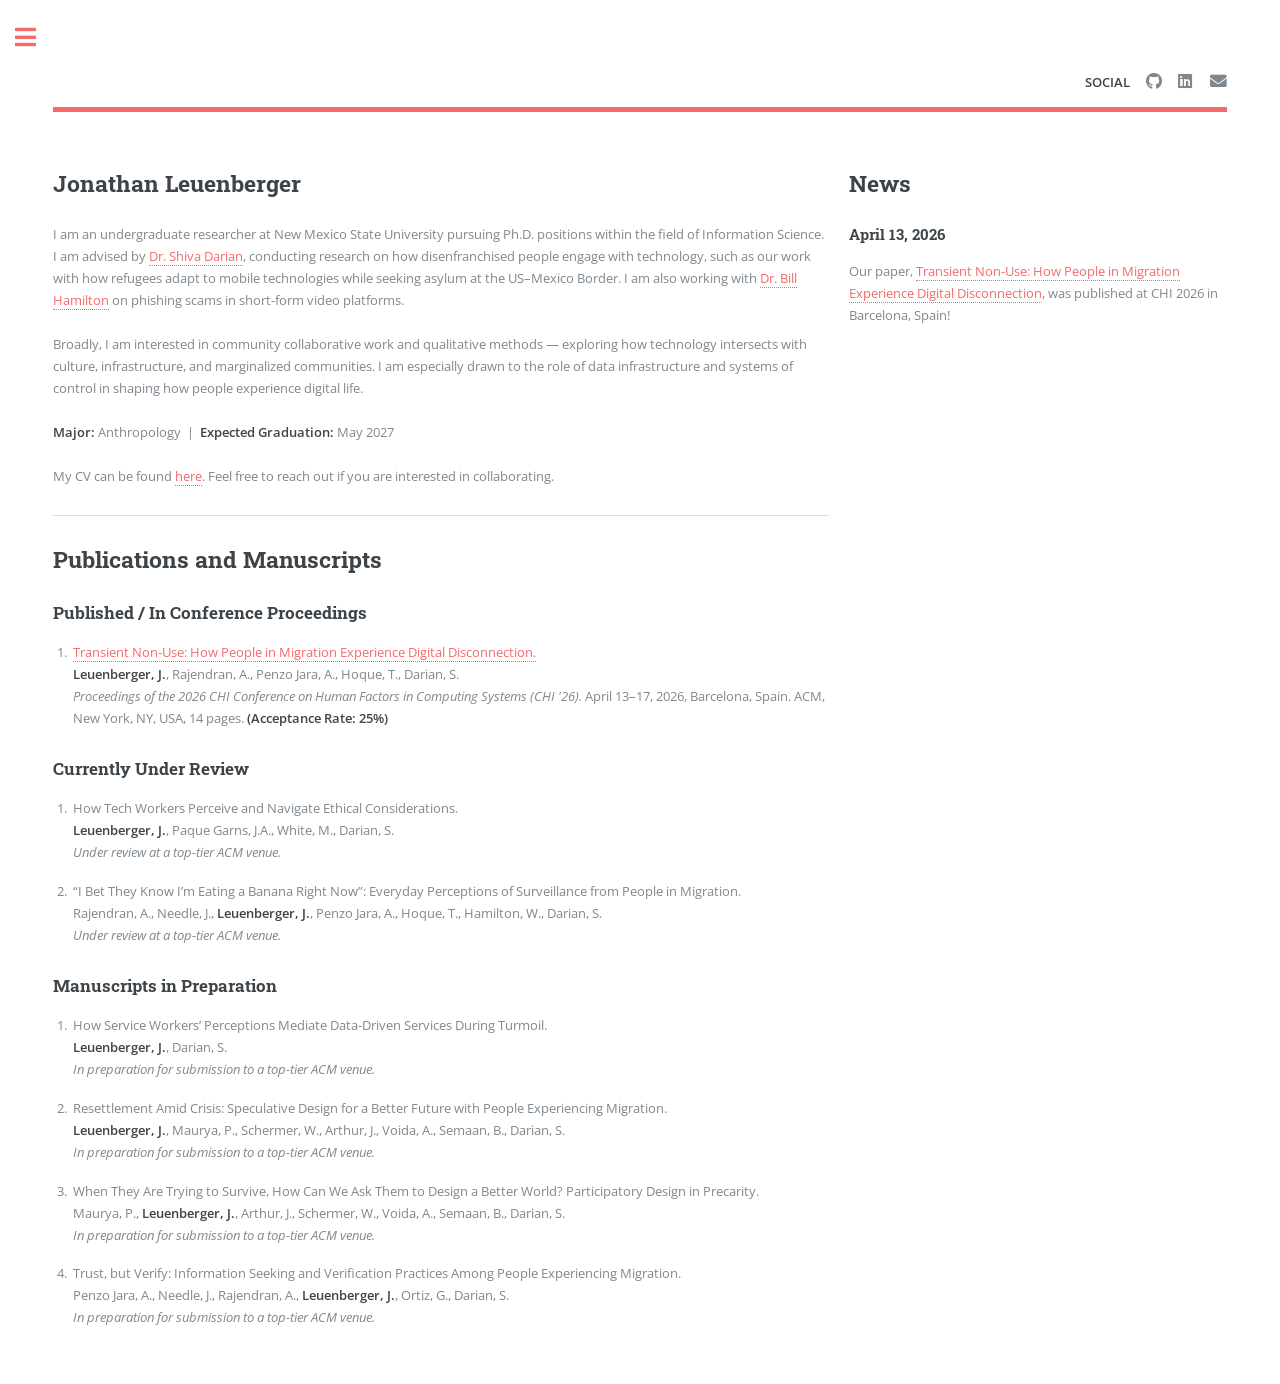
<file: index.html>
<!DOCTYPE HTML>
<!--
	Jonathan Leuenberger
-->
<html>
	<head>
		<title>Jonathan Leuenberger</title>
		<meta charset="utf-8" />
		<meta name="viewport" content="width=device-width, initial-scale=1, user-scalable=no" />
		<link rel="stylesheet" href="assets/css/main.css" />
		<meta property="og:image" content="/images/Headshot.jpeg">
	</head>
	<body class="is-preload">

		<!-- Wrapper -->
			<div id="wrapper">

				<!-- Main -->
					<div id="main">
						<div class="inner">

							<!-- Header -->
								<header id="header">
									<ul class="icons">
										<li><b>SOCIAL</b></li>
										<li><a href="https://github.com/JonathanLeuenberger" class="icon brands fa-github" target="_blank"><span class="label">GitHub</span></a></li>
										<li><a href="https://www.linkedin.com/in/jonathan-leuenberger-a7b876375/" class="icon brands fa-linkedin" target="_blank"><span class="label">LinkedIn</span></a></li>
										<li><a href="mailto:Jonleuen@NMSU.edu" class="icon solid fa-envelope"><span class="label">Email</span></a></li>
									</ul>
								</header>

							<!-- Content -->
							<section>
								<div class="row">

									<!-- Left Column: About + Publications -->
									<div class="col-8 col-12-small">
										<section>
											<h2>Jonathan Leuenberger</h2>
											<p>
												I am an undergraduate researcher at New Mexico State University pursuing Ph.D. positions
												within the field of Information Science. I am advised by
												<a href="https://smdarian.github.io/index.html" target="_blank">Dr. Shiva Darian</a>,
												conducting research on how disenfranchised people engage with technology, such as our work with 
												how refugees adapt to mobile technologies while
												seeking asylum at the US&ndash;Mexico Border. I am also working with
												<a href="https://www.cs.nmsu.edu/plexlab/people/bill/" target="_blank">Dr. Bill Hamilton</a>
												on phishing scams in short-form video platforms.
												<br><br>
												Broadly, I am interested in community collaborative work and qualitative methods &mdash;
												exploring how technology intersects with culture, infrastructure, and marginalized communities.
												I am especially drawn to the role of data infrastructure and systems of control in shaping
												how people experience digital life.
												<br><br>
												<strong>Major:</strong> Anthropology &nbsp;|&nbsp;
												<strong>Expected Graduation:</strong> May 2027
												<br><br>
												My CV can be found <a href="files/Jonathan_L_CV-2.pdf" target="_blank" rel="noopener noreferrer">here</a>. Feel free to reach out
												if you are interested in collaborating.
											</p>
										</section>
										<hr />
										<section>
											<h2>Publications and Manuscripts</h2>
										
											<h3>Published / In Conference Proceedings</h3>
											<ol>
												<li style="margin-bottom: 1.25em;">
													<a href="https://doi.org/10.1145/3772318.3791586" target="_blank">Transient Non-Use: How People in Migration Experience Digital Disconnection.</a><br>
													<strong>Leuenberger, J.</strong>, Rajendran, A., Penzo Jara, A., Hoque, T., Darian, S.<br>
													<em>Proceedings of the 2026 CHI Conference on Human Factors in Computing Systems (CHI '26).</em>
													April 13&ndash;17, 2026, Barcelona, Spain. ACM, New York, NY, USA, 14 pages. <strong>(Acceptance Rate: 25%)</strong>
												</li>
											</ol>
										
											<h3>Currently Under Review</h3>
											<ol>
												<li style="margin-bottom: 1.25em;">
													How Tech Workers Perceive and Navigate Ethical Considerations.<br>
													<strong>Leuenberger, J.</strong>, Paque Garns, J.A., White, M., Darian, S.<br>
													<em>Under review at a top-tier ACM venue.</em>
												</li>
												<li style="margin-bottom: 1.25em;">
													&ldquo;I Bet They Know I&rsquo;m Eating a Banana Right Now&rdquo;: Everyday Perceptions of Surveillance from People in Migration.<br>
													Rajendran, A., Needle, J., <strong>Leuenberger, J.</strong>, Penzo Jara, A., Hoque, T., Hamilton, W., Darian, S.<br>
													<em>Under review at a top-tier ACM venue.</em>
												</li>
											</ol>
										
											<h3>Manuscripts in Preparation</h3>
											<ol>
												<li style="margin-bottom: 1.25em;">
													How Service Workers&rsquo; Perceptions Mediate Data-Driven Services During Turmoil.<br>
													<strong>Leuenberger, J.</strong>, Darian, S.<br>
													<em>In preparation for submission to a top-tier ACM venue.</em>
												</li>
												<li style="margin-bottom: 1.25em;">
													Resettlement Amid Crisis: Speculative Design for a Better Future with People Experiencing Migration.<br>
													<strong>Leuenberger, J.</strong>, Maurya, P., Schermer, W., Arthur, J., Voida, A., Semaan, B., Darian, S.<br>
													<em>In preparation for submission to a top-tier ACM venue.</em>
												</li>
												<li style="margin-bottom: 1.25em;">
													When They Are Trying to Survive, How Can We Ask Them to Design a Better World? Participatory Design in Precarity.<br>
													Maurya, P., <strong>Leuenberger, J.</strong>, Arthur, J., Schermer, W., Voida, A., Semaan, B., Darian, S.<br>
													<em>In preparation for submission to a top-tier ACM venue.</em>
												</li>
												<li style="margin-bottom: 1.25em;">
													Trust, but Verify: Information Seeking and Verification Practices Among People Experiencing Migration.<br>
													Penzo Jara, A., Needle, J., Rajendran, A., <strong>Leuenberger, J.</strong>, Ortiz, G., Darian, S.<br>
													<em>In preparation for submission to a top-tier ACM venue.</em>
												</li>
											</ol>
										</section>
									</div>

									<!-- Right Column: News -->
									<div class="col-4 col-2-small">
										<h2>News</h2>
										<ul class="alt">
											<li>
												<h4>April 13, 2026</h4>
												Our paper, <a href="https://doi.org/10.1145/3772318.3791586" target="_blank">Transient Non-Use:
												How People in Migration Experience Digital Disconnection</a>, was published at CHI 2026
												in Barcelona, Spain!
											</li>
											<!-- Add more news items here as they come up -->
										</ul>
									</div>

								</div>
							</section>

						</div>
					</div>

				<!-- Sidebar -->
					<div id="sidebar">
						<div class="inner">

							<!-- Profile -->
							<section>
								<header class="main">
									<center>
										<a href="#" class="image">
											<img src="images/Headshot.jpeg" alt="Jonathan Leuenberger" width="200" height="200" style="border-radius: 50%; object-fit: cover;" />
										</a>
										<h2 style="font-size: 1.6rem;">Jonathan Leuenberger</h2>
										<article>
											<p>Undergraduate Researcher at <em>New Mexico State University</em><br>
											<a href="mailto:Jonleuen@NMSU.edu">Jonleuen@NMSU.edu</a></p>
										</article>
									</center>
								</header>
							</section>

							<!-- Navigation Menu -->
							<nav id="menu">
								<ul>
									<li><a href="index.html">Home</a></li>
									<li><a href="files/Jonathan_L_CV-2.pdf" target="_blank" rel="noopener noreferrer">CV</a></li> 
									<li><a href="projects.html">Projects</a></li>
								</ul>
							</nav>

							<!-- Footer -->
							<footer id="footer">
								<p class="copyright">&copy; Jonathan Leuenberger. 2026. All rights reserved.
									Design adapted from <a href="https://html5up.net">HTML5 UP</a>.</p>
							</footer>

						</div>
					</div>

			</div>

		<!-- Scripts -->
			<script src="assets/js/jquery.min.js"></script>
			<script src="assets/js/browser.min.js"></script>
			<script src="assets/js/breakpoints.min.js"></script>
			<script src="assets/js/util.js"></script>
			<script src="assets/js/main.js"></script>

	</body>
</html>
</file>
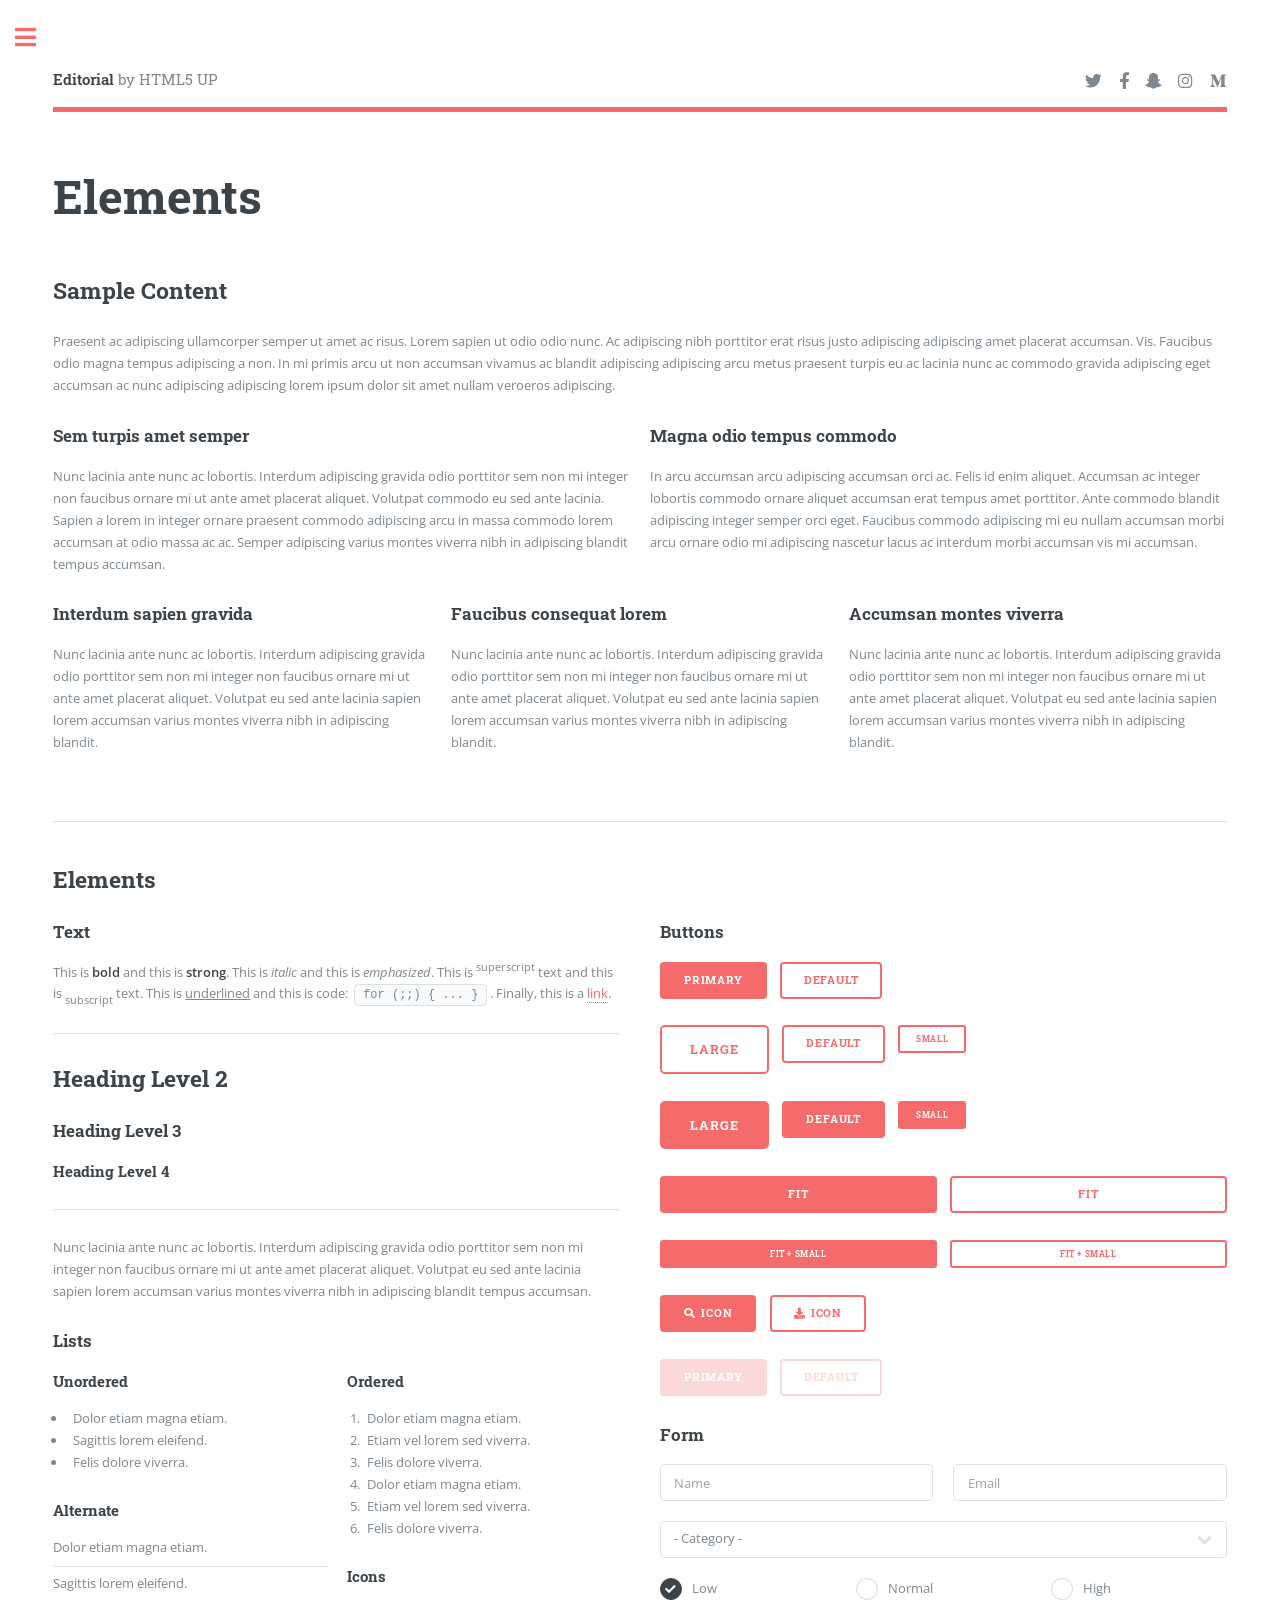
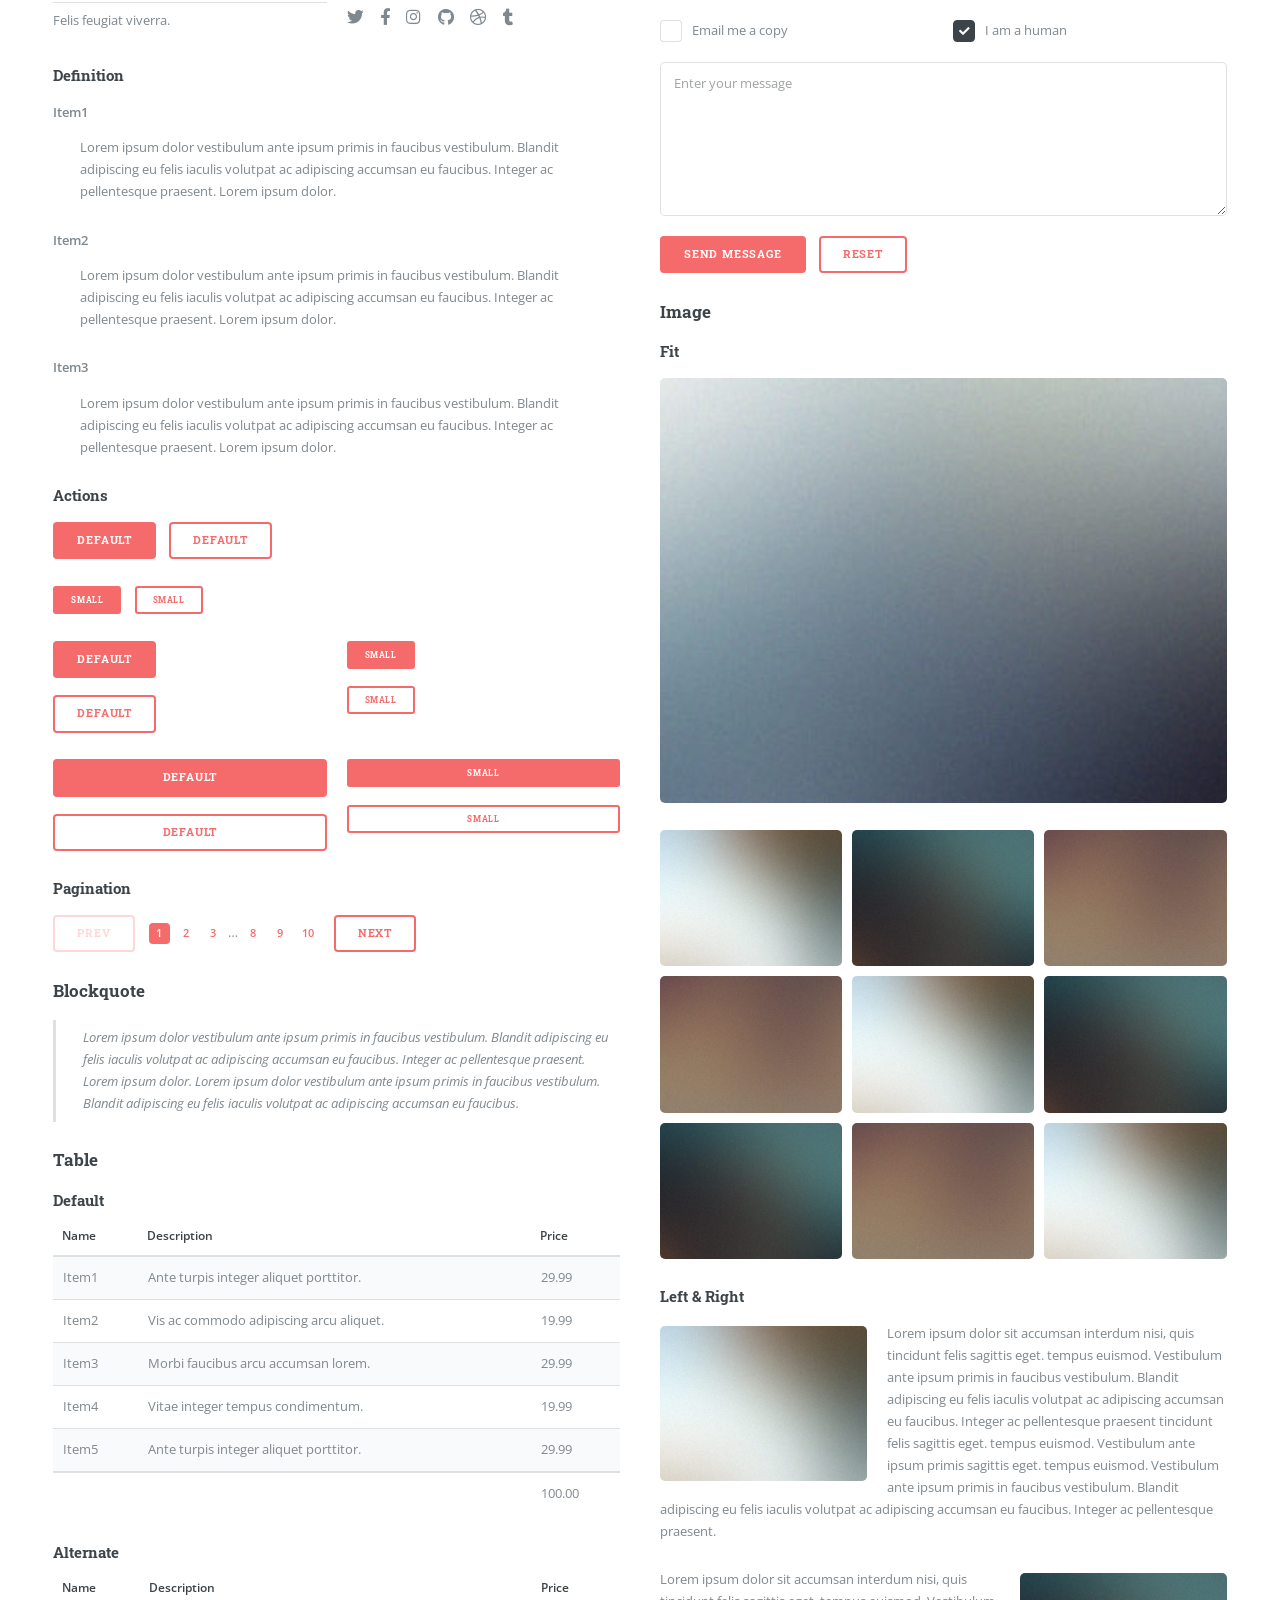
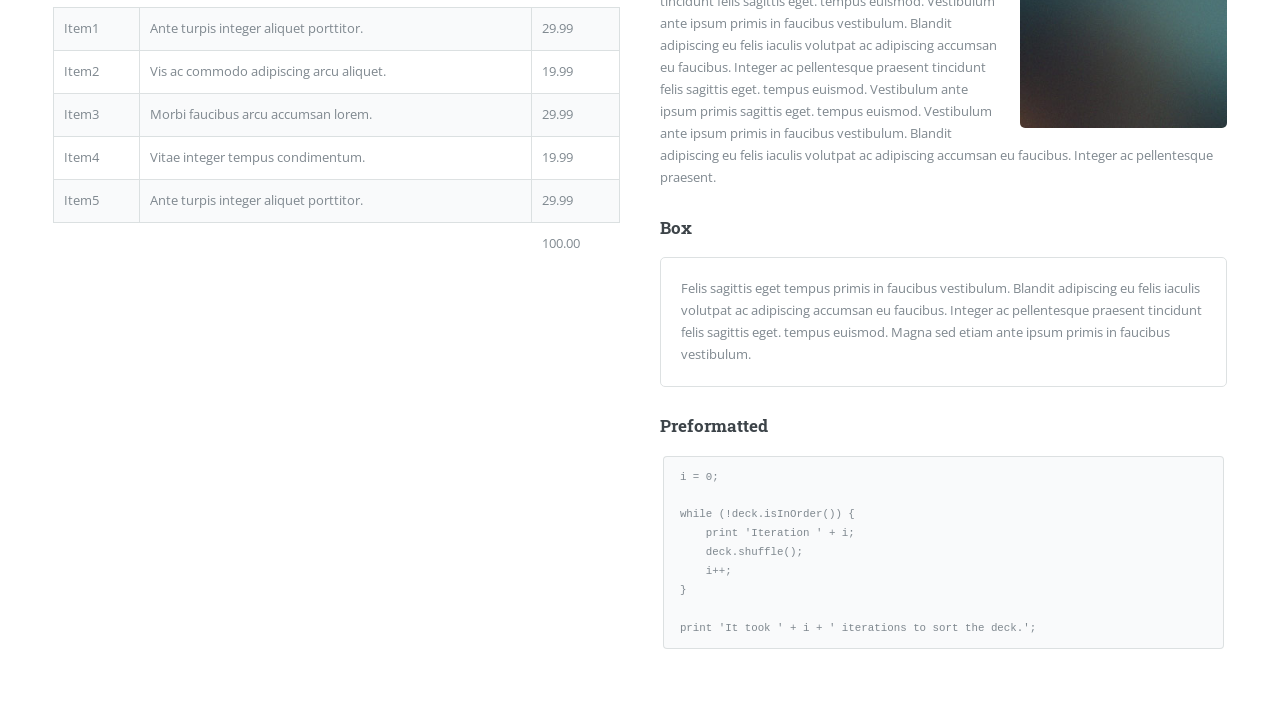
<file: elements.html>
<!DOCTYPE HTML>
<!--
	Editorial by HTML5 UP
	html5up.net | @ajlkn
	Free for personal and commercial use under the CCA 3.0 license (html5up.net/license)
-->
<html>
	<head>
		<title>Elements - Editorial by HTML5 UP</title>
		<meta charset="utf-8" />
		<meta name="viewport" content="width=device-width, initial-scale=1, user-scalable=no" />
		<link rel="stylesheet" href="assets/css/main.css" />
	</head>
	<body class="is-preload">

		<!-- Wrapper -->
			<div id="wrapper">

				<!-- Main -->
					<div id="main">
						<div class="inner">

							<!-- Header -->
								<header id="header">
									<a href="index.html" class="logo"><strong>Editorial</strong> by HTML5 UP</a>
									<ul class="icons">
										<li><a href="#" class="icon brands fa-twitter"><span class="label">Twitter</span></a></li>
										<li><a href="#" class="icon brands fa-facebook-f"><span class="label">Facebook</span></a></li>
										<li><a href="#" class="icon brands fa-snapchat-ghost"><span class="label">Snapchat</span></a></li>
										<li><a href="#" class="icon brands fa-instagram"><span class="label">Instagram</span></a></li>
										<li><a href="#" class="icon brands fa-medium-m"><span class="label">Medium</span></a></li>
									</ul>
								</header>

							<!-- Content -->
								<section>
									<header class="main">
										<h1>Elements</h1>
									</header>

									<!-- Content -->
										<h2 id="content">Sample Content</h2>
										<p>Praesent ac adipiscing ullamcorper semper ut amet ac risus. Lorem sapien ut odio odio nunc. Ac adipiscing nibh porttitor erat risus justo adipiscing adipiscing amet placerat accumsan. Vis. Faucibus odio magna tempus adipiscing a non. In mi primis arcu ut non accumsan vivamus ac blandit adipiscing adipiscing arcu metus praesent turpis eu ac lacinia nunc ac commodo gravida adipiscing eget accumsan ac nunc adipiscing adipiscing lorem ipsum dolor sit amet nullam veroeros adipiscing.</p>
										<div class="row">
											<div class="col-6 col-12-small">
												<h3>Sem turpis amet semper</h3>
												<p>Nunc lacinia ante nunc ac lobortis. Interdum adipiscing gravida odio porttitor sem non mi integer non faucibus ornare mi ut ante amet placerat aliquet. Volutpat commodo eu sed ante lacinia. Sapien a lorem in integer ornare praesent commodo adipiscing arcu in massa commodo lorem accumsan at odio massa ac ac. Semper adipiscing varius montes viverra nibh in adipiscing blandit tempus accumsan.</p>
											</div>
											<div class="col-6 col-12-small">
												<h3>Magna odio tempus commodo</h3>
												<p>In arcu accumsan arcu adipiscing accumsan orci ac. Felis id enim aliquet. Accumsan ac integer lobortis commodo ornare aliquet accumsan erat tempus amet porttitor. Ante commodo blandit adipiscing integer semper orci eget. Faucibus commodo adipiscing mi eu nullam accumsan morbi arcu ornare odio mi adipiscing nascetur lacus ac interdum morbi accumsan vis mi accumsan.</p>
											</div>
											<!-- Break -->
											<div class="col-4 col-12-medium">
												<h3>Interdum sapien gravida</h3>
												<p>Nunc lacinia ante nunc ac lobortis. Interdum adipiscing gravida odio porttitor sem non mi integer non faucibus ornare mi ut ante amet placerat aliquet. Volutpat eu sed ante lacinia sapien lorem accumsan varius montes viverra nibh in adipiscing blandit.</p>
											</div>
											<div class="col-4 col-12-medium">
												<h3>Faucibus consequat lorem</h3>
												<p>Nunc lacinia ante nunc ac lobortis. Interdum adipiscing gravida odio porttitor sem non mi integer non faucibus ornare mi ut ante amet placerat aliquet. Volutpat eu sed ante lacinia sapien lorem accumsan varius montes viverra nibh in adipiscing blandit.</p>
											</div>
											<div class="col-4 col-12-medium">
												<h3>Accumsan montes viverra</h3>
												<p>Nunc lacinia ante nunc ac lobortis. Interdum adipiscing gravida odio porttitor sem non mi integer non faucibus ornare mi ut ante amet placerat aliquet. Volutpat eu sed ante lacinia sapien lorem accumsan varius montes viverra nibh in adipiscing blandit.</p>
											</div>
										</div>

									<hr class="major" />

									<!-- Elements -->
										<h2 id="elements">Elements</h2>
										<div class="row gtr-200">
											<div class="col-6 col-12-medium">

												<!-- Text stuff -->
													<h3>Text</h3>
													<p>This is <b>bold</b> and this is <strong>strong</strong>. This is <i>italic</i> and this is <em>emphasized</em>.
													This is <sup>superscript</sup> text and this is <sub>subscript</sub> text.
													This is <u>underlined</u> and this is code: <code>for (;;) { ... }</code>.
													Finally, this is a <a href="#">link</a>.</p>
													<hr />
													<h2>Heading Level 2</h2>
													<h3>Heading Level 3</h3>
													<h4>Heading Level 4</h4>
													<hr />
													<p>Nunc lacinia ante nunc ac lobortis. Interdum adipiscing gravida odio porttitor sem non mi integer non faucibus ornare mi ut ante amet placerat aliquet. Volutpat eu sed ante lacinia sapien lorem accumsan varius montes viverra nibh in adipiscing blandit tempus accumsan.</p>

												<!-- Lists -->
													<h3>Lists</h3>
													<div class="row">
														<div class="col-6 col-12-small">

															<h4>Unordered</h4>
															<ul>
																<li>Dolor etiam magna etiam.</li>
																<li>Sagittis lorem eleifend.</li>
																<li>Felis dolore viverra.</li>
															</ul>

															<h4>Alternate</h4>
															<ul class="alt">
																<li>Dolor etiam magna etiam.</li>
																<li>Sagittis lorem eleifend.</li>
																<li>Felis feugiat viverra.</li>
															</ul>

														</div>
														<div class="col-6 col-12-small">

															<h4>Ordered</h4>
															<ol>
																<li>Dolor etiam magna etiam.</li>
																<li>Etiam vel lorem sed viverra.</li>
																<li>Felis dolore viverra.</li>
																<li>Dolor etiam magna etiam.</li>
																<li>Etiam vel lorem sed viverra.</li>
																<li>Felis dolore viverra.</li>
															</ol>

															<h4>Icons</h4>
															<ul class="icons">
																<li><a href="#" class="icon brands fa-twitter"><span class="label">Twitter</span></a></li>
																<li><a href="#" class="icon brands fa-facebook-f"><span class="label">Facebook</span></a></li>
																<li><a href="#" class="icon brands fa-instagram"><span class="label">Instagram</span></a></li>
																<li><a href="#" class="icon brands fa-github"><span class="label">Github</span></a></li>
																<li><a href="#" class="icon brands fa-dribbble"><span class="label">Dribbble</span></a></li>
																<li><a href="#" class="icon brands fa-tumblr"><span class="label">Tumblr</span></a></li>
															</ul>

														</div>
													</div>
													<h4>Definition</h4>
													<dl>
														<dt>Item1</dt>
														<dd>
															<p>Lorem ipsum dolor vestibulum ante ipsum primis in faucibus vestibulum. Blandit adipiscing eu felis iaculis volutpat ac adipiscing accumsan eu faucibus. Integer ac pellentesque praesent. Lorem ipsum dolor.</p>
														</dd>
														<dt>Item2</dt>
														<dd>
															<p>Lorem ipsum dolor vestibulum ante ipsum primis in faucibus vestibulum. Blandit adipiscing eu felis iaculis volutpat ac adipiscing accumsan eu faucibus. Integer ac pellentesque praesent. Lorem ipsum dolor.</p>
														</dd>
														<dt>Item3</dt>
														<dd>
															<p>Lorem ipsum dolor vestibulum ante ipsum primis in faucibus vestibulum. Blandit adipiscing eu felis iaculis volutpat ac adipiscing accumsan eu faucibus. Integer ac pellentesque praesent. Lorem ipsum dolor.</p>
														</dd>
													</dl>

													<h4>Actions</h4>
													<ul class="actions">
														<li><a href="#" class="button primary">Default</a></li>
														<li><a href="#" class="button">Default</a></li>
													</ul>
													<ul class="actions small">
														<li><a href="#" class="button primary small">Small</a></li>
														<li><a href="#" class="button small">Small</a></li>
													</ul>
													<div class="row">
														<div class="col-6 col-12-small">
															<ul class="actions stacked">
																<li><a href="#" class="button primary">Default</a></li>
																<li><a href="#" class="button">Default</a></li>
															</ul>
														</div>
														<div class="col-6 col-12-small">
															<ul class="actions stacked">
																<li><a href="#" class="button primary small">Small</a></li>
																<li><a href="#" class="button small">Small</a></li>
															</ul>
														</div>
														<div class="col-6 col-12-small">
															<ul class="actions stacked">
																<li><a href="#" class="button primary fit">Default</a></li>
																<li><a href="#" class="button fit">Default</a></li>
															</ul>
														</div>
														<div class="col-6 col-12-small">
															<ul class="actions stacked">
																<li><a href="#" class="button primary small fit">Small</a></li>
																<li><a href="#" class="button small fit">Small</a></li>
															</ul>
														</div>
													</div>

													<h4>Pagination</h4>
													<ul class="pagination">
														<li><span class="button disabled">Prev</span></li>
														<li><a href="#" class="page active">1</a></li>
														<li><a href="#" class="page">2</a></li>
														<li><a href="#" class="page">3</a></li>
														<li><span>&hellip;</span></li>
														<li><a href="#" class="page">8</a></li>
														<li><a href="#" class="page">9</a></li>
														<li><a href="#" class="page">10</a></li>
														<li><a href="#" class="button">Next</a></li>
													</ul>

												<!-- Blockquote -->
													<h3>Blockquote</h3>
													<blockquote>Lorem ipsum dolor vestibulum ante ipsum primis in faucibus vestibulum. Blandit adipiscing eu felis iaculis volutpat ac adipiscing accumsan eu faucibus. Integer ac pellentesque praesent. Lorem ipsum dolor. Lorem ipsum dolor vestibulum ante ipsum primis in faucibus vestibulum. Blandit adipiscing eu felis iaculis volutpat ac adipiscing accumsan eu faucibus.</blockquote>

												<!-- Table -->
													<h3>Table</h3>

													<h4>Default</h4>
													<div class="table-wrapper">
														<table>
															<thead>
																<tr>
																	<th>Name</th>
																	<th>Description</th>
																	<th>Price</th>
																</tr>
															</thead>
															<tbody>
																<tr>
																	<td>Item1</td>
																	<td>Ante turpis integer aliquet porttitor.</td>
																	<td>29.99</td>
																</tr>
																<tr>
																	<td>Item2</td>
																	<td>Vis ac commodo adipiscing arcu aliquet.</td>
																	<td>19.99</td>
																</tr>
																<tr>
																	<td>Item3</td>
																	<td> Morbi faucibus arcu accumsan lorem.</td>
																	<td>29.99</td>
																</tr>
																<tr>
																	<td>Item4</td>
																	<td>Vitae integer tempus condimentum.</td>
																	<td>19.99</td>
																</tr>
																<tr>
																	<td>Item5</td>
																	<td>Ante turpis integer aliquet porttitor.</td>
																	<td>29.99</td>
																</tr>
															</tbody>
															<tfoot>
																<tr>
																	<td colspan="2"></td>
																	<td>100.00</td>
																</tr>
															</tfoot>
														</table>
													</div>

													<h4>Alternate</h4>
													<div class="table-wrapper">
														<table class="alt">
															<thead>
																<tr>
																	<th>Name</th>
																	<th>Description</th>
																	<th>Price</th>
																</tr>
															</thead>
															<tbody>
																<tr>
																	<td>Item1</td>
																	<td>Ante turpis integer aliquet porttitor.</td>
																	<td>29.99</td>
																</tr>
																<tr>
																	<td>Item2</td>
																	<td>Vis ac commodo adipiscing arcu aliquet.</td>
																	<td>19.99</td>
																</tr>
																<tr>
																	<td>Item3</td>
																	<td> Morbi faucibus arcu accumsan lorem.</td>
																	<td>29.99</td>
																</tr>
																<tr>
																	<td>Item4</td>
																	<td>Vitae integer tempus condimentum.</td>
																	<td>19.99</td>
																</tr>
																<tr>
																	<td>Item5</td>
																	<td>Ante turpis integer aliquet porttitor.</td>
																	<td>29.99</td>
																</tr>
															</tbody>
															<tfoot>
																<tr>
																	<td colspan="2"></td>
																	<td>100.00</td>
																</tr>
															</tfoot>
														</table>
													</div>

											</div>
											<div class="col-6 col-12-medium">

												<!-- Buttons -->
													<h3>Buttons</h3>
													<ul class="actions">
														<li><a href="#" class="button primary">Primary</a></li>
														<li><a href="#" class="button">Default</a></li>
													</ul>
													<ul class="actions">
														<li><a href="#" class="button large">Large</a></li>
														<li><a href="#" class="button">Default</a></li>
														<li><a href="#" class="button small">Small</a></li>
													</ul>
													<ul class="actions">
														<li><a href="#" class="button primary large">Large</a></li>
														<li><a href="#" class="button primary">Default</a></li>
														<li><a href="#" class="button primary small">Small</a></li>
													</ul>
													<ul class="actions fit">
														<li><a href="#" class="button primary fit">Fit</a></li>
														<li><a href="#" class="button fit">Fit</a></li>
													</ul>
													<ul class="actions fit small">
														<li><a href="#" class="button primary fit small">Fit + Small</a></li>
														<li><a href="#" class="button fit small">Fit + Small</a></li>
													</ul>
													<ul class="actions">
														<li><a href="#" class="button primary icon solid fa-search">Icon</a></li>
														<li><a href="#" class="button icon solid fa-download">Icon</a></li>
													</ul>
													<ul class="actions">
														<li><span class="button primary disabled">Primary</span></li>
														<li><span class="button disabled">Default</span></li>
													</ul>

												<!-- Form -->
													<h3>Form</h3>

													<form method="post" action="#">
														<div class="row gtr-uniform">
															<div class="col-6 col-12-xsmall">
																<input type="text" name="demo-name" id="demo-name" value="" placeholder="Name" />
															</div>
															<div class="col-6 col-12-xsmall">
																<input type="email" name="demo-email" id="demo-email" value="" placeholder="Email" />
															</div>
															<!-- Break -->
															<div class="col-12">
																<select name="demo-category" id="demo-category">
																	<option value="">- Category -</option>
																	<option value="1">Manufacturing</option>
																	<option value="1">Shipping</option>
																	<option value="1">Administration</option>
																	<option value="1">Human Resources</option>
																</select>
															</div>
															<!-- Break -->
															<div class="col-4 col-12-small">
																<input type="radio" id="demo-priority-low" name="demo-priority" checked>
																<label for="demo-priority-low">Low</label>
															</div>
															<div class="col-4 col-12-small">
																<input type="radio" id="demo-priority-normal" name="demo-priority">
																<label for="demo-priority-normal">Normal</label>
															</div>
															<div class="col-4 col-12-small">
																<input type="radio" id="demo-priority-high" name="demo-priority">
																<label for="demo-priority-high">High</label>
															</div>
															<!-- Break -->
															<div class="col-6 col-12-small">
																<input type="checkbox" id="demo-copy" name="demo-copy">
																<label for="demo-copy">Email me a copy</label>
															</div>
															<div class="col-6 col-12-small">
																<input type="checkbox" id="demo-human" name="demo-human" checked>
																<label for="demo-human">I am a human</label>
															</div>
															<!-- Break -->
															<div class="col-12">
																<textarea name="demo-message" id="demo-message" placeholder="Enter your message" rows="6"></textarea>
															</div>
															<!-- Break -->
															<div class="col-12">
																<ul class="actions">
																	<li><input type="submit" value="Send Message" class="primary" /></li>
																	<li><input type="reset" value="Reset" /></li>
																</ul>
															</div>
														</div>
													</form>

												<!-- Image -->
													<h3>Image</h3>

													<h4>Fit</h4>
													<span class="image fit"><img src="images/pic11.jpg" alt="" /></span>
													<div class="box alt">
														<div class="row gtr-50 gtr-uniform">
															<div class="col-4"><span class="image fit"><img src="images/pic01.jpg" alt="" /></span></div>
															<div class="col-4"><span class="image fit"><img src="images/pic02.jpg" alt="" /></span></div>
															<div class="col-4"><span class="image fit"><img src="images/pic03.jpg" alt="" /></span></div>
															<!-- Break -->
															<div class="col-4"><span class="image fit"><img src="images/pic03.jpg" alt="" /></span></div>
															<div class="col-4"><span class="image fit"><img src="images/pic01.jpg" alt="" /></span></div>
															<div class="col-4"><span class="image fit"><img src="images/pic02.jpg" alt="" /></span></div>
															<!-- Break -->
															<div class="col-4"><span class="image fit"><img src="images/pic02.jpg" alt="" /></span></div>
															<div class="col-4"><span class="image fit"><img src="images/pic03.jpg" alt="" /></span></div>
															<div class="col-4"><span class="image fit"><img src="images/pic01.jpg" alt="" /></span></div>
														</div>
													</div>

													<h4>Left &amp; Right</h4>
													<p><span class="image left"><img src="images/pic01.jpg" alt="" /></span>Lorem ipsum dolor sit accumsan interdum nisi, quis tincidunt felis sagittis eget. tempus euismod. Vestibulum ante ipsum primis in faucibus vestibulum. Blandit adipiscing eu felis iaculis volutpat ac adipiscing accumsan eu faucibus. Integer ac pellentesque praesent tincidunt felis sagittis eget. tempus euismod. Vestibulum ante ipsum primis sagittis eget. tempus euismod. Vestibulum ante ipsum primis in faucibus vestibulum. Blandit adipiscing eu felis iaculis volutpat ac adipiscing accumsan eu faucibus. Integer ac pellentesque praesent.</p>
													<p><span class="image right"><img src="images/pic02.jpg" alt="" /></span>Lorem ipsum dolor sit accumsan interdum nisi, quis tincidunt felis sagittis eget. tempus euismod. Vestibulum ante ipsum primis in faucibus vestibulum. Blandit adipiscing eu felis iaculis volutpat ac adipiscing accumsan eu faucibus. Integer ac pellentesque praesent tincidunt felis sagittis eget. tempus euismod. Vestibulum ante ipsum primis sagittis eget. tempus euismod. Vestibulum ante ipsum primis in faucibus vestibulum. Blandit adipiscing eu felis iaculis volutpat ac adipiscing accumsan eu faucibus. Integer ac pellentesque praesent.</p>

												<!-- Box -->
													<h3>Box</h3>
													<div class="box">
														<p>Felis sagittis eget tempus primis in faucibus vestibulum. Blandit adipiscing eu felis iaculis volutpat ac adipiscing accumsan eu faucibus. Integer ac pellentesque praesent tincidunt felis sagittis eget. tempus euismod. Magna sed etiam ante ipsum primis in faucibus vestibulum.</p>
													</div>

												<!-- Preformatted Code -->
													<h3>Preformatted</h3>
													<pre><code>i = 0;

while (!deck.isInOrder()) {
    print 'Iteration ' + i;
    deck.shuffle();
    i++;
}

print 'It took ' + i + ' iterations to sort the deck.';
</code></pre>

											</div>
										</div>

								</section>

						</div>
					</div>

				<!-- Sidebar -->
					<div id="sidebar">
						<div class="inner">

							<!-- Search -->
								<section id="search" class="alt">
									<form method="post" action="#">
										<input type="text" name="query" id="query" placeholder="Search" />
									</form>
								</section>

							<!-- Menu -->
								<nav id="menu">
									<header class="major">
										<h2>Menu</h2>
									</header>
									<ul>
										<li><a href="index.html">Homepage</a></li>
										<li><a href="generic.html">Generic</a></li>
										<li><a href="elements.html">Elements</a></li>
										<li>
											<span class="opener">Submenu</span>
											<ul>
												<li><a href="#">Lorem Dolor</a></li>
												<li><a href="#">Ipsum Adipiscing</a></li>
												<li><a href="#">Tempus Magna</a></li>
												<li><a href="#">Feugiat Veroeros</a></li>
											</ul>
										</li>
										<li><a href="#">Etiam Dolore</a></li>
										<li><a href="#">Adipiscing</a></li>
										<li>
											<span class="opener">Another Submenu</span>
											<ul>
												<li><a href="#">Lorem Dolor</a></li>
												<li><a href="#">Ipsum Adipiscing</a></li>
												<li><a href="#">Tempus Magna</a></li>
												<li><a href="#">Feugiat Veroeros</a></li>
											</ul>
										</li>
										<li><a href="#">Maximus Erat</a></li>
										<li><a href="#">Sapien Mauris</a></li>
										<li><a href="#">Amet Lacinia</a></li>
									</ul>
								</nav>

							<!-- Section -->
								<section>
									<header class="major">
										<h2>Ante interdum</h2>
									</header>
									<div class="mini-posts">
										<article>
											<a href="#" class="image"><img src="images/pic07.jpg" alt="" /></a>
											<p>Aenean ornare velit lacus, ac varius enim lorem ullamcorper dolore aliquam.</p>
										</article>
										<article>
											<a href="#" class="image"><img src="images/pic08.jpg" alt="" /></a>
											<p>Aenean ornare velit lacus, ac varius enim lorem ullamcorper dolore aliquam.</p>
										</article>
										<article>
											<a href="#" class="image"><img src="images/pic09.jpg" alt="" /></a>
											<p>Aenean ornare velit lacus, ac varius enim lorem ullamcorper dolore aliquam.</p>
										</article>
									</div>
									<ul class="actions">
										<li><a href="#" class="button">More</a></li>
									</ul>
								</section>

							<!-- Section -->
								<section>
									<header class="major">
										<h2>Get in touch</h2>
									</header>
									<p>Sed varius enim lorem ullamcorper dolore aliquam aenean ornare velit lacus, ac varius enim lorem ullamcorper dolore. Proin sed aliquam facilisis ante interdum. Sed nulla amet lorem feugiat tempus aliquam.</p>
									<ul class="contact">
										<li class="icon solid fa-envelope"><a href="#">information@untitled.tld</a></li>
										<li class="icon solid fa-phone">(000) 000-0000</li>
										<li class="icon solid fa-home">1234 Somewhere Road #8254<br />
										Nashville, TN 00000-0000</li>
									</ul>
								</section>

							<!-- Footer -->
								<footer id="footer">
									<p class="copyright">&copy; Untitled. All rights reserved. Demo Images: <a href="https://unsplash.com">Unsplash</a>. Design: <a href="https://html5up.net">HTML5 UP</a>.</p>
								</footer>

						</div>
					</div>

			</div>

		<!-- Scripts -->
			<script src="assets/js/jquery.min.js"></script>
			<script src="assets/js/browser.min.js"></script>
			<script src="assets/js/breakpoints.min.js"></script>
			<script src="assets/js/util.js"></script>
			<script src="assets/js/main.js"></script>

	</body>
</html>
</file>
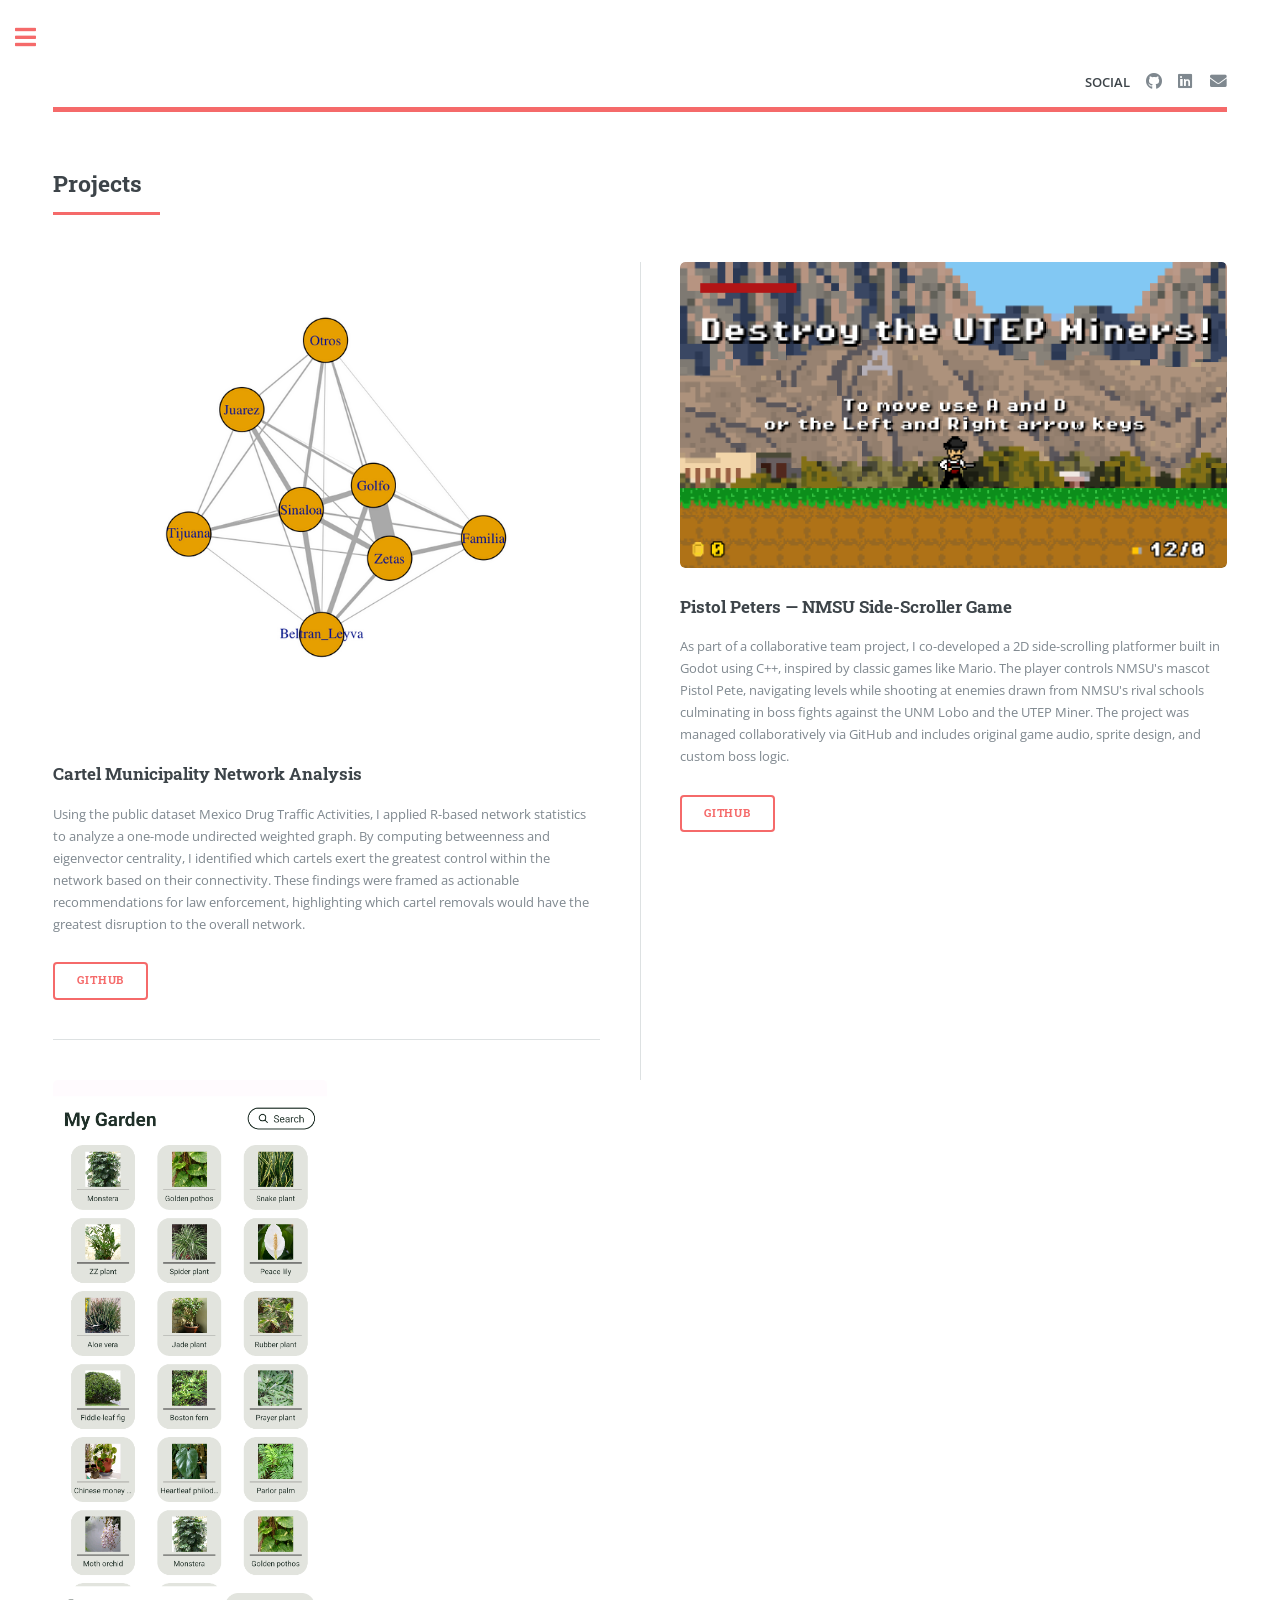
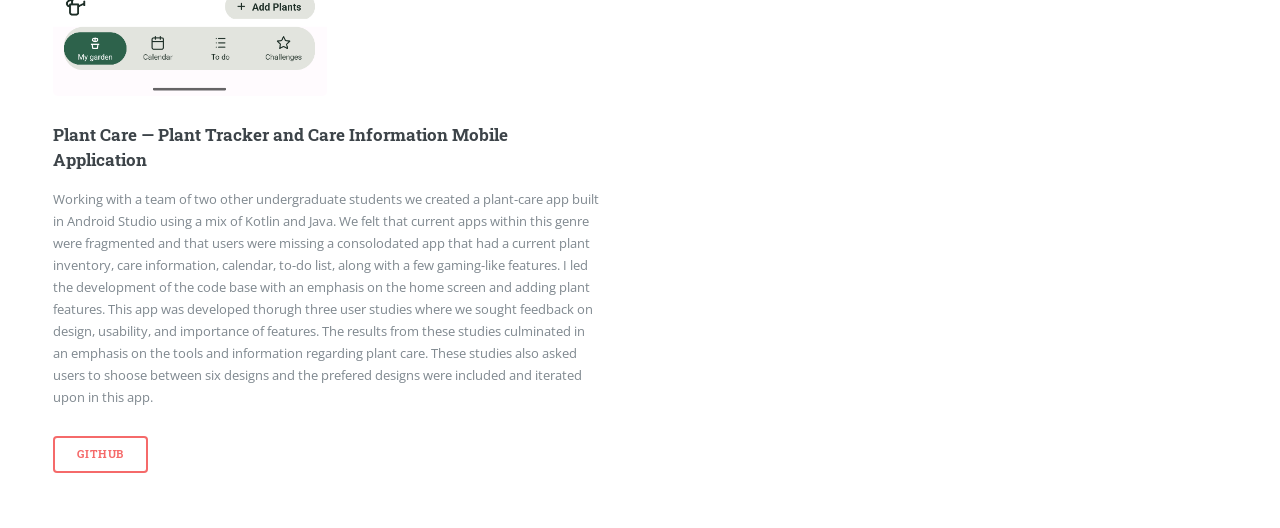
<file: projects.html>
<!DOCTYPE HTML>
<!--
	Jonathan Leuenberger
-->
<html>
	<head>
		<title>Projects | Jonathan Leuenberger</title>
		<meta charset="utf-8" />
		<meta name="viewport" content="width=device-width, initial-scale=1, user-scalable=no" />
		<link rel="stylesheet" href="assets/css/main.css" />
	</head>
	<body class="is-preload">

		<!-- Wrapper -->
			<div id="wrapper">

				<!-- Main -->
					<div id="main">
						<div class="inner">

							<!-- Header -->
								<header id="header">
									<ul class="icons">
										<li><b>SOCIAL</b></li>
										<li><a href="https://github.com/JonathanLeuenberger" class="icon brands fa-github" target="_blank"><span class="label">GitHub</span></a></li>
										<li><a href="https://www.linkedin.com/in/jonathan-leuenberger-a7b876375/" class="icon brands fa-linkedin" target="_blank"><span class="label">LinkedIn</span></a></li>
										<li><a href="mailto:Jonleuen@NMSU.edu" class="icon solid fa-envelope"><span class="label">Email</span></a></li>
									</ul>
								</header>

							<!-- Content -->
							<section>
								<header class="major">
									<h2>Projects</h2>
								</header>
								<div class="posts">

									<article>
										<a href="https://github.com/JonathanLeuenberger/Interconnectedness-of-Mexican-Cartels" class="image"><img src="images/Cartel_Graph.png" alt="Cartel Municipality Network Analysis" /></a>
										<h3>Cartel Municipality Network Analysis</h3>
										<p>
											Using the public dataset Mexico Drug Traffic Activities, I applied R-based network
											statistics to analyze a one-mode undirected weighted graph. By computing betweenness
											and eigenvector centrality, I identified which cartels exert the greatest control
											within the network based on their connectivity. These findings were framed as
											actionable recommendations for law enforcement, highlighting which cartel removals
											would have the greatest disruption to the overall network.
										</p>
										<!-- -->
										<ul class="actions">
											<li><a href="https://github.com/JonathanLeuenberger/Interconnectedness-of-Mexican-Cartels" class="button">GitHub</a></li>
										</ul>
									</article>

									<article>
										<!-- -->
										<a href="https://github.com/nmiller05/Pistol-Pete-Shoot-Out" class="image" target="_blank"><img src="images/Pistol_Game.png" alt="Pistol Peters NMSU Side-Scroller Game" /></a>
										<h3>Pistol Peters &mdash; NMSU Side-Scroller Game</h3>
										<p>
											As part of a collaborative team project, I co-developed a 2D side-scrolling platformer
											built in Godot using C++, inspired by classic games like Mario. The player controls
											NMSU's mascot Pistol Pete, navigating levels while shooting at enemies drawn from
											NMSU's rival schools culminating in boss fights against
											the UNM Lobo and the UTEP Miner. The project was managed collaboratively via GitHub
											and includes original game audio, sprite design, and custom boss logic.
										</p>
										<!--  -->
										<ul class="actions">
											<li><a href="https://github.com/nmiller05/Pistol-Pete-Shoot-Out" class="button" target="_blank">GitHub</a></li>
										</ul>
									</article>

									<article>
										<!-- -->
										<a href="https://github.com/JonathanLeuenberger/PLANT_App_HCC" class="image"><img src="images/Plant_app_home.png" style="width: 50%; height: 50%" alt="Plant App Home Screen" /></a>
										<h3>Plant Care &mdash; Plant Tracker and Care Information Mobile Application</h3>
										<p>
											Working with a team of two other undergraduate students we created a plant-care app built
											in Android Studio using a mix of Kotlin and Java. We felt that current apps within this genre were
											fragmented and that users were missing a consolodated app that had a current plant inventory, care information,
											calendar, to-do list, along with a few gaming-like features. I led the development of the code base with an emphasis
											on the home screen and adding plant features. This app was developed thorugh three user studies where we sought feedback
											on design, usability, and importance of features. The results from these studies culminated in an emphasis
											on the tools and information regarding plant care. These studies also asked users to shoose between six designs
											and the prefered designs were included and iterated upon in this app. 
										</p>
										<!--  -->
										<ul class="actions">
											<li><a href="https://github.com/JonathanLeuenberger/PLANT_App_HCC" class="button" target="_blank">GitHub</a></li>
										</ul>
									</article>

								</div>
							</section>

						</div>
					</div>

				<!-- Sidebar -->
					<div id="sidebar">
						<div class="inner">

							<!-- Profile -->
							<section>
								<header class="main">
									<center>
										<a href="index.html" class="image">
											<img src="images/Headshot.jpeg" alt="Jonathan Leuenberger" width="200" height="200" style="border-radius: 50%; object-fit: cover;" />
										</a>
										<h2 style="font-size: 1.6rem;">Jonathan Leuenberger</h2>
										<article>
											<p>Undergraduate Researcher at <em>New Mexico State University</em><br>
											<a href="mailto:Jonleuen@NMSU.edu">Jonleuen@NMSU.edu</a></p>
										</article>
									</center>
								</header>
							</section>

							<!-- Navigation Menu -->
							<nav id="menu">
								<ul>
									<li><a href="index.html">Home</a></li>
									<li><a href="files/Jonathan_L_CV-2.pdf" target="_blank" rel="noopener noreferrer">CV</a></li> 
									<li><a href="projects.html">Projects</a></li>
								</ul>
							</nav>

							<!-- Footer -->
							<footer id="footer">
								<p class="copyright">&copy; Jonathan Leuenberger. 2026. All rights reserved.
									Design adapted from <a href="https://html5up.net">HTML5 UP</a>.</p>
							</footer>

						</div>
					</div>

			</div>

		<!-- Scripts -->
			<script src="assets/js/jquery.min.js"></script>
			<script src="assets/js/browser.min.js"></script>
			<script src="assets/js/breakpoints.min.js"></script>
			<script src="assets/js/util.js"></script>
			<script src="assets/js/main.js"></script>

	</body>
</html>
</file>
<file: assets/css/main.css>
@import url(fontawesome-all.min.css);
@import url("https://fonts.googleapis.com/css?family=Open+Sans:400,600,400italic,600italic|Roboto+Slab:400,700");
/*
	Editorial by HTML5 UP
	html5up.net | @ajlkn
	Free for personal and commercial use under the CCA 3.0 license (html5up.net/license)
*/
html, body, div, span, applet, object,
iframe, h1, h2, h3, h4, h5, h6, p, blockquote,
pre, a, abbr, acronym, address, big, cite,
code, del, dfn, em, img, ins, kbd, q, s, samp,
small, strike, strong, sub, sup, tt, var, b,
u, i, center, dl, dt, dd, ol, ul, li, fieldset,
form, label, legend, table, caption, tbody,
tfoot, thead, tr, th, td, article, aside,
canvas, details, embed, figure, figcaption,
footer, header, hgroup, menu, nav, output, ruby,
section, summary, time, mark, audio, video {
  margin: 0;
  padding: 0;
  border: 0;
  font-size: 100%;
  font: inherit;
  vertical-align: baseline; }

article, aside, details, figcaption, figure,
footer, header, hgroup, menu, nav, section {
  display: block; }

body {
  line-height: 1; }

ol, ul {
  list-style: none; }

blockquote, q {
  quotes: none; }
  blockquote:before, blockquote:after, q:before, q:after {
    content: '';
    content: none; }

table {
  border-collapse: collapse;
  border-spacing: 0; }

body {
  -webkit-text-size-adjust: none; }

mark {
  background-color: transparent;
  color: inherit; }

input::-moz-focus-inner {
  border: 0;
  padding: 0; }

input, select, textarea {
  -moz-appearance: none;
  -webkit-appearance: none;
  -ms-appearance: none;
  appearance: none; }

/* Basic */
@-ms-viewport {
  width: device-width; }

body {
  -ms-overflow-style: scrollbar; }

@media screen and (max-width: 480px) {
  html, body {
    min-width: 320px; } }

html {
  box-sizing: border-box; }

*, *:before, *:after {
  box-sizing: inherit; }

body {
  background: #ffffff; }
  body.is-preload *, body.is-preload *:before, body.is-preload *:after, body.is-resizing *, body.is-resizing *:before, body.is-resizing *:after {
    -moz-animation: none !important;
    -webkit-animation: none !important;
    -ms-animation: none !important;
    animation: none !important;
    -moz-transition: none !important;
    -webkit-transition: none !important;
    -ms-transition: none !important;
    transition: none !important; }

/* Type */
body, input, select, textarea {
  color: #7f888f;
  font-family: "Open Sans", sans-serif;
  font-size: 13pt;
  font-weight: 400;
  line-height: 1.65; }
  @media screen and (max-width: 1680px) {
    body, input, select, textarea {
      font-size: 11pt; } }
  @media screen and (max-width: 1280px) {
    body, input, select, textarea {
      font-size: 10pt; } }
  @media screen and (max-width: 360px) {
    body, input, select, textarea {
      font-size: 9pt; } }

a {
  -moz-transition: color 0.2s ease-in-out, border-bottom-color 0.2s ease-in-out;
  -webkit-transition: color 0.2s ease-in-out, border-bottom-color 0.2s ease-in-out;
  -ms-transition: color 0.2s ease-in-out, border-bottom-color 0.2s ease-in-out;
  transition: color 0.2s ease-in-out, border-bottom-color 0.2s ease-in-out;
  border-bottom: dotted 1px;
  color: #f56a6a;
  text-decoration: none; }
  a:hover {
    border-bottom-color: #f56a6a;
    color: #f56a6a !important; }
    a:hover strong {
      color: inherit; }

strong, b {
  color: #3d4449;
  font-weight: 600; }

em, i {
  font-style: italic; }

p {
  margin: 0 0 2em 0; }

h1, h2, h3, h4, h5, h6 {
  color: #3d4449;
  font-family: "Roboto Slab", serif;
  font-weight: 700;
  line-height: 1.5;
  margin: 0 0 1em 0; }
  h1 a, h2 a, h3 a, h4 a, h5 a, h6 a {
    color: inherit;
    text-decoration: none;
    border-bottom: 0; }

h1 {
  font-size: 4em;
  margin: 0 0 0.5em 0;
  line-height: 1.3; }

h2 {
  font-size: 1.75em; }

h3 {
  font-size: 1.25em; }

h4 {
  font-size: 1.1em; }

h5 {
  font-size: 0.9em; }

h6 {
  font-size: 0.7em; }

@media screen and (max-width: 1680px) {
  h1 {
    font-size: 3.5em; } }

@media screen and (max-width: 980px) {
  h1 {
    font-size: 3.25em; } }

@media screen and (max-width: 736px) {
  h1 {
    font-size: 2em;
    line-height: 1.4; }
  h2 {
    font-size: 1.5em; } }

sub {
  font-size: 0.8em;
  position: relative;
  top: 0.5em; }

sup {
  font-size: 0.8em;
  position: relative;
  top: -0.5em; }

blockquote {
  border-left: solid 3px rgba(210, 215, 217, 0.75);
  font-style: italic;
  margin: 0 0 2em 0;
  padding: 0.5em 0 0.5em 2em; }

code {
  background: rgba(230, 235, 237, 0.25);
  border-radius: 0.375em;
  border: solid 1px rgba(210, 215, 217, 0.75);
  font-family: "Courier New", monospace;
  font-size: 0.9em;
  margin: 0 0.25em;
  padding: 0.25em 0.65em; }

pre {
  -webkit-overflow-scrolling: touch;
  font-family: "Courier New", monospace;
  font-size: 0.9em;
  margin: 0 0 2em 0; }
  pre code {
    display: block;
    line-height: 1.75;
    padding: 1em 1.5em;
    overflow-x: auto; }

hr {
  border: 0;
  border-bottom: solid 1px rgba(210, 215, 217, 0.75);
  margin: 2em 0; }
  hr.major {
    margin: 3em 0; }

.align-left {
  text-align: left; }

.align-center {
  text-align: center; }

.align-right {
  text-align: right; }

/* Row */
.row {
  display: flex;
  flex-wrap: wrap;
  box-sizing: border-box;
  align-items: stretch; }
  .row > * {
    box-sizing: border-box; }
  .row.gtr-uniform > * > :last-child {
    margin-bottom: 0; }
  .row.aln-left {
    justify-content: flex-start; }
  .row.aln-center {
    justify-content: center; }
  .row.aln-right {
    justify-content: flex-end; }
  .row.aln-top {
    align-items: flex-start; }
  .row.aln-middle {
    align-items: center; }
  .row.aln-bottom {
    align-items: flex-end; }
  .row > .imp {
    order: -1; }
  .row > .col-1 {
    width: 8.33333%; }
  .row > .off-1 {
    margin-left: 8.33333%; }
  .row > .col-2 {
    width: 16.66667%; }
  .row > .off-2 {
    margin-left: 16.66667%; }
  .row > .col-3 {
    width: 25%; }
  .row > .off-3 {
    margin-left: 25%; }
  .row > .col-4 {
    width: 33.33333%; }
  .row > .off-4 {
    margin-left: 33.33333%; }
  .row > .col-5 {
    width: 41.66667%; }
  .row > .off-5 {
    margin-left: 41.66667%; }
  .row > .col-6 {
    width: 50%; }
  .row > .off-6 {
    margin-left: 50%; }
  .row > .col-7 {
    width: 58.33333%; }
  .row > .off-7 {
    margin-left: 58.33333%; }
  .row > .col-8 {
    width: 66.66667%; }
  .row > .off-8 {
    margin-left: 66.66667%; }
  .row > .col-9 {
    width: 75%; }
  .row > .off-9 {
    margin-left: 75%; }
  .row > .col-10 {
    width: 83.33333%; }
  .row > .off-10 {
    margin-left: 83.33333%; }
  .row > .col-11 {
    width: 91.66667%; }
  .row > .off-11 {
    margin-left: 91.66667%; }
  .row > .col-12 {
    width: 100%; }
  .row > .off-12 {
    margin-left: 100%; }
  .row.gtr-0 {
    margin-top: 0;
    margin-left: 0em; }
    .row.gtr-0 > * {
      padding: 0 0 0 0em; }
    .row.gtr-0.gtr-uniform {
      margin-top: 0em; }
      .row.gtr-0.gtr-uniform > * {
        padding-top: 0em; }
  .row.gtr-25 {
    margin-top: 0;
    margin-left: -0.375em; }
    .row.gtr-25 > * {
      padding: 0 0 0 0.375em; }
    .row.gtr-25.gtr-uniform {
      margin-top: -0.375em; }
      .row.gtr-25.gtr-uniform > * {
        padding-top: 0.375em; }
  .row.gtr-50 {
    margin-top: 0;
    margin-left: -0.75em; }
    .row.gtr-50 > * {
      padding: 0 0 0 0.75em; }
    .row.gtr-50.gtr-uniform {
      margin-top: -0.75em; }
      .row.gtr-50.gtr-uniform > * {
        padding-top: 0.75em; }
  .row {
    margin-top: 0;
    margin-left: -1.5em; }
    .row > * {
      padding: 0 0 0 1.5em; }
    .row.gtr-uniform {
      margin-top: -1.5em; }
      .row.gtr-uniform > * {
        padding-top: 1.5em; }
  .row.gtr-150 {
    margin-top: 0;
    margin-left: -2.25em; }
    .row.gtr-150 > * {
      padding: 0 0 0 2.25em; }
    .row.gtr-150.gtr-uniform {
      margin-top: -2.25em; }
      .row.gtr-150.gtr-uniform > * {
        padding-top: 2.25em; }
  .row.gtr-200 {
    margin-top: 0;
    margin-left: -3em; }
    .row.gtr-200 > * {
      padding: 0 0 0 3em; }
    .row.gtr-200.gtr-uniform {
      margin-top: -3em; }
      .row.gtr-200.gtr-uniform > * {
        padding-top: 3em; }
  @media screen and (max-width: 1680px) {
    .row {
      display: flex;
      flex-wrap: wrap;
      box-sizing: border-box;
      align-items: stretch; }
      .row > * {
        box-sizing: border-box; }
      .row.gtr-uniform > * > :last-child {
        margin-bottom: 0; }
      .row.aln-left {
        justify-content: flex-start; }
      .row.aln-center {
        justify-content: center; }
      .row.aln-right {
        justify-content: flex-end; }
      .row.aln-top {
        align-items: flex-start; }
      .row.aln-middle {
        align-items: center; }
      .row.aln-bottom {
        align-items: flex-end; }
      .row > .imp-xlarge {
        order: -1; }
      .row > .col-1-xlarge {
        width: 8.33333%; }
      .row > .off-1-xlarge {
        margin-left: 8.33333%; }
      .row > .col-2-xlarge {
        width: 16.66667%; }
      .row > .off-2-xlarge {
        margin-left: 16.66667%; }
      .row > .col-3-xlarge {
        width: 25%; }
      .row > .off-3-xlarge {
        margin-left: 25%; }
      .row > .col-4-xlarge {
        width: 33.33333%; }
      .row > .off-4-xlarge {
        margin-left: 33.33333%; }
      .row > .col-5-xlarge {
        width: 41.66667%; }
      .row > .off-5-xlarge {
        margin-left: 41.66667%; }
      .row > .col-6-xlarge {
        width: 50%; }
      .row > .off-6-xlarge {
        margin-left: 50%; }
      .row > .col-7-xlarge {
        width: 58.33333%; }
      .row > .off-7-xlarge {
        margin-left: 58.33333%; }
      .row > .col-8-xlarge {
        width: 66.66667%; }
      .row > .off-8-xlarge {
        margin-left: 66.66667%; }
      .row > .col-9-xlarge {
        width: 75%; }
      .row > .off-9-xlarge {
        margin-left: 75%; }
      .row > .col-10-xlarge {
        width: 83.33333%; }
      .row > .off-10-xlarge {
        margin-left: 83.33333%; }
      .row > .col-11-xlarge {
        width: 91.66667%; }
      .row > .off-11-xlarge {
        margin-left: 91.66667%; }
      .row > .col-12-xlarge {
        width: 100%; }
      .row > .off-12-xlarge {
        margin-left: 100%; }
      .row.gtr-0 {
        margin-top: 0;
        margin-left: 0em; }
        .row.gtr-0 > * {
          padding: 0 0 0 0em; }
        .row.gtr-0.gtr-uniform {
          margin-top: 0em; }
          .row.gtr-0.gtr-uniform > * {
            padding-top: 0em; }
      .row.gtr-25 {
        margin-top: 0;
        margin-left: -0.375em; }
        .row.gtr-25 > * {
          padding: 0 0 0 0.375em; }
        .row.gtr-25.gtr-uniform {
          margin-top: -0.375em; }
          .row.gtr-25.gtr-uniform > * {
            padding-top: 0.375em; }
      .row.gtr-50 {
        margin-top: 0;
        margin-left: -0.75em; }
        .row.gtr-50 > * {
          padding: 0 0 0 0.75em; }
        .row.gtr-50.gtr-uniform {
          margin-top: -0.75em; }
          .row.gtr-50.gtr-uniform > * {
            padding-top: 0.75em; }
      .row {
        margin-top: 0;
        margin-left: -1.5em; }
        .row > * {
          padding: 0 0 0 1.5em; }
        .row.gtr-uniform {
          margin-top: -1.5em; }
          .row.gtr-uniform > * {
            padding-top: 1.5em; }
      .row.gtr-150 {
        margin-top: 0;
        margin-left: -2.25em; }
        .row.gtr-150 > * {
          padding: 0 0 0 2.25em; }
        .row.gtr-150.gtr-uniform {
          margin-top: -2.25em; }
          .row.gtr-150.gtr-uniform > * {
            padding-top: 2.25em; }
      .row.gtr-200 {
        margin-top: 0;
        margin-left: -3em; }
        .row.gtr-200 > * {
          padding: 0 0 0 3em; }
        .row.gtr-200.gtr-uniform {
          margin-top: -3em; }
          .row.gtr-200.gtr-uniform > * {
            padding-top: 3em; } }
  @media screen and (max-width: 1280px) {
    .row {
      display: flex;
      flex-wrap: wrap;
      box-sizing: border-box;
      align-items: stretch; }
      .row > * {
        box-sizing: border-box; }
      .row.gtr-uniform > * > :last-child {
        margin-bottom: 0; }
      .row.aln-left {
        justify-content: flex-start; }
      .row.aln-center {
        justify-content: center; }
      .row.aln-right {
        justify-content: flex-end; }
      .row.aln-top {
        align-items: flex-start; }
      .row.aln-middle {
        align-items: center; }
      .row.aln-bottom {
        align-items: flex-end; }
      .row > .imp-large {
        order: -1; }
      .row > .col-1-large {
        width: 8.33333%; }
      .row > .off-1-large {
        margin-left: 8.33333%; }
      .row > .col-2-large {
        width: 16.66667%; }
      .row > .off-2-large {
        margin-left: 16.66667%; }
      .row > .col-3-large {
        width: 25%; }
      .row > .off-3-large {
        margin-left: 25%; }
      .row > .col-4-large {
        width: 33.33333%; }
      .row > .off-4-large {
        margin-left: 33.33333%; }
      .row > .col-5-large {
        width: 41.66667%; }
      .row > .off-5-large {
        margin-left: 41.66667%; }
      .row > .col-6-large {
        width: 50%; }
      .row > .off-6-large {
        margin-left: 50%; }
      .row > .col-7-large {
        width: 58.33333%; }
      .row > .off-7-large {
        margin-left: 58.33333%; }
      .row > .col-8-large {
        width: 66.66667%; }
      .row > .off-8-large {
        margin-left: 66.66667%; }
      .row > .col-9-large {
        width: 75%; }
      .row > .off-9-large {
        margin-left: 75%; }
      .row > .col-10-large {
        width: 83.33333%; }
      .row > .off-10-large {
        margin-left: 83.33333%; }
      .row > .col-11-large {
        width: 91.66667%; }
      .row > .off-11-large {
        margin-left: 91.66667%; }
      .row > .col-12-large {
        width: 100%; }
      .row > .off-12-large {
        margin-left: 100%; }
      .row.gtr-0 {
        margin-top: 0;
        margin-left: 0em; }
        .row.gtr-0 > * {
          padding: 0 0 0 0em; }
        .row.gtr-0.gtr-uniform {
          margin-top: 0em; }
          .row.gtr-0.gtr-uniform > * {
            padding-top: 0em; }
      .row.gtr-25 {
        margin-top: 0;
        margin-left: -0.375em; }
        .row.gtr-25 > * {
          padding: 0 0 0 0.375em; }
        .row.gtr-25.gtr-uniform {
          margin-top: -0.375em; }
          .row.gtr-25.gtr-uniform > * {
            padding-top: 0.375em; }
      .row.gtr-50 {
        margin-top: 0;
        margin-left: -0.75em; }
        .row.gtr-50 > * {
          padding: 0 0 0 0.75em; }
        .row.gtr-50.gtr-uniform {
          margin-top: -0.75em; }
          .row.gtr-50.gtr-uniform > * {
            padding-top: 0.75em; }
      .row {
        margin-top: 0;
        margin-left: -1.5em; }
        .row > * {
          padding: 0 0 0 1.5em; }
        .row.gtr-uniform {
          margin-top: -1.5em; }
          .row.gtr-uniform > * {
            padding-top: 1.5em; }
      .row.gtr-150 {
        margin-top: 0;
        margin-left: -2.25em; }
        .row.gtr-150 > * {
          padding: 0 0 0 2.25em; }
        .row.gtr-150.gtr-uniform {
          margin-top: -2.25em; }
          .row.gtr-150.gtr-uniform > * {
            padding-top: 2.25em; }
      .row.gtr-200 {
        margin-top: 0;
        margin-left: -3em; }
        .row.gtr-200 > * {
          padding: 0 0 0 3em; }
        .row.gtr-200.gtr-uniform {
          margin-top: -3em; }
          .row.gtr-200.gtr-uniform > * {
            padding-top: 3em; } }
  @media screen and (max-width: 980px) {
    .row {
      display: flex;
      flex-wrap: wrap;
      box-sizing: border-box;
      align-items: stretch; }
      .row > * {
        box-sizing: border-box; }
      .row.gtr-uniform > * > :last-child {
        margin-bottom: 0; }
      .row.aln-left {
        justify-content: flex-start; }
      .row.aln-center {
        justify-content: center; }
      .row.aln-right {
        justify-content: flex-end; }
      .row.aln-top {
        align-items: flex-start; }
      .row.aln-middle {
        align-items: center; }
      .row.aln-bottom {
        align-items: flex-end; }
      .row > .imp-medium {
        order: -1; }
      .row > .col-1-medium {
        width: 8.33333%; }
      .row > .off-1-medium {
        margin-left: 8.33333%; }
      .row > .col-2-medium {
        width: 16.66667%; }
      .row > .off-2-medium {
        margin-left: 16.66667%; }
      .row > .col-3-medium {
        width: 25%; }
      .row > .off-3-medium {
        margin-left: 25%; }
      .row > .col-4-medium {
        width: 33.33333%; }
      .row > .off-4-medium {
        margin-left: 33.33333%; }
      .row > .col-5-medium {
        width: 41.66667%; }
      .row > .off-5-medium {
        margin-left: 41.66667%; }
      .row > .col-6-medium {
        width: 50%; }
      .row > .off-6-medium {
        margin-left: 50%; }
      .row > .col-7-medium {
        width: 58.33333%; }
      .row > .off-7-medium {
        margin-left: 58.33333%; }
      .row > .col-8-medium {
        width: 66.66667%; }
      .row > .off-8-medium {
        margin-left: 66.66667%; }
      .row > .col-9-medium {
        width: 75%; }
      .row > .off-9-medium {
        margin-left: 75%; }
      .row > .col-10-medium {
        width: 83.33333%; }
      .row > .off-10-medium {
        margin-left: 83.33333%; }
      .row > .col-11-medium {
        width: 91.66667%; }
      .row > .off-11-medium {
        margin-left: 91.66667%; }
      .row > .col-12-medium {
        width: 100%; }
      .row > .off-12-medium {
        margin-left: 100%; }
      .row.gtr-0 {
        margin-top: 0;
        margin-left: 0em; }
        .row.gtr-0 > * {
          padding: 0 0 0 0em; }
        .row.gtr-0.gtr-uniform {
          margin-top: 0em; }
          .row.gtr-0.gtr-uniform > * {
            padding-top: 0em; }
      .row.gtr-25 {
        margin-top: 0;
        margin-left: -0.375em; }
        .row.gtr-25 > * {
          padding: 0 0 0 0.375em; }
        .row.gtr-25.gtr-uniform {
          margin-top: -0.375em; }
          .row.gtr-25.gtr-uniform > * {
            padding-top: 0.375em; }
      .row.gtr-50 {
        margin-top: 0;
        margin-left: -0.75em; }
        .row.gtr-50 > * {
          padding: 0 0 0 0.75em; }
        .row.gtr-50.gtr-uniform {
          margin-top: -0.75em; }
          .row.gtr-50.gtr-uniform > * {
            padding-top: 0.75em; }
      .row {
        margin-top: 0;
        margin-left: -1.5em; }
        .row > * {
          padding: 0 0 0 1.5em; }
        .row.gtr-uniform {
          margin-top: -1.5em; }
          .row.gtr-uniform > * {
            padding-top: 1.5em; }
      .row.gtr-150 {
        margin-top: 0;
        margin-left: -2.25em; }
        .row.gtr-150 > * {
          padding: 0 0 0 2.25em; }
        .row.gtr-150.gtr-uniform {
          margin-top: -2.25em; }
          .row.gtr-150.gtr-uniform > * {
            padding-top: 2.25em; }
      .row.gtr-200 {
        margin-top: 0;
        margin-left: -3em; }
        .row.gtr-200 > * {
          padding: 0 0 0 3em; }
        .row.gtr-200.gtr-uniform {
          margin-top: -3em; }
          .row.gtr-200.gtr-uniform > * {
            padding-top: 3em; } }
  @media screen and (max-width: 736px) {
    .row {
      display: flex;
      flex-wrap: wrap;
      box-sizing: border-box;
      align-items: stretch; }
      .row > * {
        box-sizing: border-box; }
      .row.gtr-uniform > * > :last-child {
        margin-bottom: 0; }
      .row.aln-left {
        justify-content: flex-start; }
      .row.aln-center {
        justify-content: center; }
      .row.aln-right {
        justify-content: flex-end; }
      .row.aln-top {
        align-items: flex-start; }
      .row.aln-middle {
        align-items: center; }
      .row.aln-bottom {
        align-items: flex-end; }
      .row > .imp-small {
        order: -1; }
      .row > .col-1-small {
        width: 8.33333%; }
      .row > .off-1-small {
        margin-left: 8.33333%; }
      .row > .col-2-small {
        width: 16.66667%; }
      .row > .off-2-small {
        margin-left: 16.66667%; }
      .row > .col-3-small {
        width: 25%; }
      .row > .off-3-small {
        margin-left: 25%; }
      .row > .col-4-small {
        width: 33.33333%; }
      .row > .off-4-small {
        margin-left: 33.33333%; }
      .row > .col-5-small {
        width: 41.66667%; }
      .row > .off-5-small {
        margin-left: 41.66667%; }
      .row > .col-6-small {
        width: 50%; }
      .row > .off-6-small {
        margin-left: 50%; }
      .row > .col-7-small {
        width: 58.33333%; }
      .row > .off-7-small {
        margin-left: 58.33333%; }
      .row > .col-8-small {
        width: 66.66667%; }
      .row > .off-8-small {
        margin-left: 66.66667%; }
      .row > .col-9-small {
        width: 75%; }
      .row > .off-9-small {
        margin-left: 75%; }
      .row > .col-10-small {
        width: 83.33333%; }
      .row > .off-10-small {
        margin-left: 83.33333%; }
      .row > .col-11-small {
        width: 91.66667%; }
      .row > .off-11-small {
        margin-left: 91.66667%; }
      .row > .col-12-small {
        width: 100%; }
      .row > .off-12-small {
        margin-left: 100%; }
      .row.gtr-0 {
        margin-top: 0;
        margin-left: 0em; }
        .row.gtr-0 > * {
          padding: 0 0 0 0em; }
        .row.gtr-0.gtr-uniform {
          margin-top: 0em; }
          .row.gtr-0.gtr-uniform > * {
            padding-top: 0em; }
      .row.gtr-25 {
        margin-top: 0;
        margin-left: -0.375em; }
        .row.gtr-25 > * {
          padding: 0 0 0 0.375em; }
        .row.gtr-25.gtr-uniform {
          margin-top: -0.375em; }
          .row.gtr-25.gtr-uniform > * {
            padding-top: 0.375em; }
      .row.gtr-50 {
        margin-top: 0;
        margin-left: -0.75em; }
        .row.gtr-50 > * {
          padding: 0 0 0 0.75em; }
        .row.gtr-50.gtr-uniform {
          margin-top: -0.75em; }
          .row.gtr-50.gtr-uniform > * {
            padding-top: 0.75em; }
      .row {
        margin-top: 0;
        margin-left: -1.5em; }
        .row > * {
          padding: 0 0 0 1.5em; }
        .row.gtr-uniform {
          margin-top: -1.5em; }
          .row.gtr-uniform > * {
            padding-top: 1.5em; }
      .row.gtr-150 {
        margin-top: 0;
        margin-left: -2.25em; }
        .row.gtr-150 > * {
          padding: 0 0 0 2.25em; }
        .row.gtr-150.gtr-uniform {
          margin-top: -2.25em; }
          .row.gtr-150.gtr-uniform > * {
            padding-top: 2.25em; }
      .row.gtr-200 {
        margin-top: 0;
        margin-left: -3em; }
        .row.gtr-200 > * {
          padding: 0 0 0 3em; }
        .row.gtr-200.gtr-uniform {
          margin-top: -3em; }
          .row.gtr-200.gtr-uniform > * {
            padding-top: 3em; } }
  @media screen and (max-width: 480px) {
    .row {
      display: flex;
      flex-wrap: wrap;
      box-sizing: border-box;
      align-items: stretch; }
      .row > * {
        box-sizing: border-box; }
      .row.gtr-uniform > * > :last-child {
        margin-bottom: 0; }
      .row.aln-left {
        justify-content: flex-start; }
      .row.aln-center {
        justify-content: center; }
      .row.aln-right {
        justify-content: flex-end; }
      .row.aln-top {
        align-items: flex-start; }
      .row.aln-middle {
        align-items: center; }
      .row.aln-bottom {
        align-items: flex-end; }
      .row > .imp-xsmall {
        order: -1; }
      .row > .col-1-xsmall {
        width: 8.33333%; }
      .row > .off-1-xsmall {
        margin-left: 8.33333%; }
      .row > .col-2-xsmall {
        width: 16.66667%; }
      .row > .off-2-xsmall {
        margin-left: 16.66667%; }
      .row > .col-3-xsmall {
        width: 25%; }
      .row > .off-3-xsmall {
        margin-left: 25%; }
      .row > .col-4-xsmall {
        width: 33.33333%; }
      .row > .off-4-xsmall {
        margin-left: 33.33333%; }
      .row > .col-5-xsmall {
        width: 41.66667%; }
      .row > .off-5-xsmall {
        margin-left: 41.66667%; }
      .row > .col-6-xsmall {
        width: 50%; }
      .row > .off-6-xsmall {
        margin-left: 50%; }
      .row > .col-7-xsmall {
        width: 58.33333%; }
      .row > .off-7-xsmall {
        margin-left: 58.33333%; }
      .row > .col-8-xsmall {
        width: 66.66667%; }
      .row > .off-8-xsmall {
        margin-left: 66.66667%; }
      .row > .col-9-xsmall {
        width: 75%; }
      .row > .off-9-xsmall {
        margin-left: 75%; }
      .row > .col-10-xsmall {
        width: 83.33333%; }
      .row > .off-10-xsmall {
        margin-left: 83.33333%; }
      .row > .col-11-xsmall {
        width: 91.66667%; }
      .row > .off-11-xsmall {
        margin-left: 91.66667%; }
      .row > .col-12-xsmall {
        width: 100%; }
      .row > .off-12-xsmall {
        margin-left: 100%; }
      .row.gtr-0 {
        margin-top: 0;
        margin-left: 0em; }
        .row.gtr-0 > * {
          padding: 0 0 0 0em; }
        .row.gtr-0.gtr-uniform {
          margin-top: 0em; }
          .row.gtr-0.gtr-uniform > * {
            padding-top: 0em; }
      .row.gtr-25 {
        margin-top: 0;
        margin-left: -0.375em; }
        .row.gtr-25 > * {
          padding: 0 0 0 0.375em; }
        .row.gtr-25.gtr-uniform {
          margin-top: -0.375em; }
          .row.gtr-25.gtr-uniform > * {
            padding-top: 0.375em; }
      .row.gtr-50 {
        margin-top: 0;
        margin-left: -0.75em; }
        .row.gtr-50 > * {
          padding: 0 0 0 0.75em; }
        .row.gtr-50.gtr-uniform {
          margin-top: -0.75em; }
          .row.gtr-50.gtr-uniform > * {
            padding-top: 0.75em; }
      .row {
        margin-top: 0;
        margin-left: -1.5em; }
        .row > * {
          padding: 0 0 0 1.5em; }
        .row.gtr-uniform {
          margin-top: -1.5em; }
          .row.gtr-uniform > * {
            padding-top: 1.5em; }
      .row.gtr-150 {
        margin-top: 0;
        margin-left: -2.25em; }
        .row.gtr-150 > * {
          padding: 0 0 0 2.25em; }
        .row.gtr-150.gtr-uniform {
          margin-top: -2.25em; }
          .row.gtr-150.gtr-uniform > * {
            padding-top: 2.25em; }
      .row.gtr-200 {
        margin-top: 0;
        margin-left: -3em; }
        .row.gtr-200 > * {
          padding: 0 0 0 3em; }
        .row.gtr-200.gtr-uniform {
          margin-top: -3em; }
          .row.gtr-200.gtr-uniform > * {
            padding-top: 3em; } }

/* Section/Article */
section.special, article.special {
  text-align: center; }

header p {
  font-family: "Roboto Slab", serif;
  font-size: 1em;
  font-weight: 400;
  letter-spacing: 0.075em;
  margin-top: -0.5em;
  text-transform: uppercase; }

header.major > :last-child {
  border-bottom: solid 3px #f56a6a;
  display: inline-block;
  margin: 0 0 2em 0;
  padding: 0 0.75em 0.5em 0; }

header.main > :last-child {
  margin: 0 0 1em 0; }

/* Form */
form {
  margin: 0 0 2em 0; }

label {
  color: #3d4449;
  display: block;
  font-size: 0.9em;
  font-weight: 600;
  margin: 0 0 1em 0; }

input[type="text"],
input[type="password"],
input[type="email"],
input[type="tel"],
input[type="search"],
input[type="url"],
select,
textarea {
  -moz-appearance: none;
  -webkit-appearance: none;
  -ms-appearance: none;
  appearance: none;
  background: #ffffff;
  border-radius: 0.375em;
  border: none;
  border: solid 1px rgba(210, 215, 217, 0.75);
  color: inherit;
  display: block;
  outline: 0;
  padding: 0 1em;
  text-decoration: none;
  width: 100%; }
  input[type="text"]:invalid,
  input[type="password"]:invalid,
  input[type="email"]:invalid,
  input[type="tel"]:invalid,
  input[type="search"]:invalid,
  input[type="url"]:invalid,
  select:invalid,
  textarea:invalid {
    box-shadow: none; }
  input[type="text"]:focus,
  input[type="password"]:focus,
  input[type="email"]:focus,
  input[type="tel"]:focus,
  input[type="search"]:focus,
  input[type="url"]:focus,
  select:focus,
  textarea:focus {
    border-color: #f56a6a;
    box-shadow: 0 0 0 1px #f56a6a; }

select {
  background-image: url("data:image/svg+xml;charset=utf8,%3Csvg xmlns='http://www.w3.org/2000/svg' width='40' height='40' preserveAspectRatio='none' viewBox='0 0 40 40'%3E%3Cpath d='M9.4,12.3l10.4,10.4l10.4-10.4c0.2-0.2,0.5-0.4,0.9-0.4c0.3,0,0.6,0.1,0.9,0.4l3.3,3.3c0.2,0.2,0.4,0.5,0.4,0.9 c0,0.4-0.1,0.6-0.4,0.9L20.7,31.9c-0.2,0.2-0.5,0.4-0.9,0.4c-0.3,0-0.6-0.1-0.9-0.4L4.3,17.3c-0.2-0.2-0.4-0.5-0.4-0.9 c0-0.4,0.1-0.6,0.4-0.9l3.3-3.3c0.2-0.2,0.5-0.4,0.9-0.4S9.1,12.1,9.4,12.3z' fill='rgba(210, 215, 217, 0.75)' /%3E%3C/svg%3E");
  background-size: 1.25em;
  background-repeat: no-repeat;
  background-position: calc(100% - 1em) center;
  height: 2.75em;
  padding-right: 2.75em;
  text-overflow: ellipsis; }
  select option {
    color: #3d4449;
    background: #ffffff; }
  select:focus::-ms-value {
    background-color: transparent; }
  select::-ms-expand {
    display: none; }

input[type="text"],
input[type="password"],
input[type="email"],
input[type="tel"],
input[type="search"],
input[type="url"],
select {
  height: 2.75em; }

textarea {
  padding: 0.75em 1em; }

input[type="checkbox"],
input[type="radio"] {
  -moz-appearance: none;
  -webkit-appearance: none;
  -ms-appearance: none;
  appearance: none;
  display: block;
  float: left;
  margin-right: -2em;
  opacity: 0;
  width: 1em;
  z-index: -1; }
  input[type="checkbox"] + label,
  input[type="radio"] + label {
    text-decoration: none;
    color: #7f888f;
    cursor: pointer;
    display: inline-block;
    font-size: 1em;
    font-weight: 400;
    padding-left: 2.4em;
    padding-right: 0.75em;
    position: relative; }
    input[type="checkbox"] + label:before,
    input[type="radio"] + label:before {
      -moz-osx-font-smoothing: grayscale;
      -webkit-font-smoothing: antialiased;
      display: inline-block;
      font-style: normal;
      font-variant: normal;
      text-rendering: auto;
      line-height: 1;
      text-transform: none !important;
      font-family: 'Font Awesome 5 Free';
      font-weight: 900; }
    input[type="checkbox"] + label:before,
    input[type="radio"] + label:before {
      background: #ffffff;
      border-radius: 0.375em;
      border: solid 1px rgba(210, 215, 217, 0.75);
      content: '';
      display: inline-block;
      font-size: 0.8em;
      height: 2.0625em;
      left: 0;
      line-height: 2.0625em;
      position: absolute;
      text-align: center;
      top: 0;
      width: 2.0625em; }
  input[type="checkbox"]:checked + label:before,
  input[type="radio"]:checked + label:before {
    background: #3d4449;
    border-color: #3d4449;
    color: #ffffff;
    content: '\f00c'; }
  input[type="checkbox"]:focus + label:before,
  input[type="radio"]:focus + label:before {
    border-color: #f56a6a;
    box-shadow: 0 0 0 1px #f56a6a; }

input[type="checkbox"] + label:before {
  border-radius: 0.375em; }

input[type="radio"] + label:before {
  border-radius: 100%; }

::-webkit-input-placeholder {
  color: #9fa3a6 !important;
  opacity: 1.0; }

:-moz-placeholder {
  color: #9fa3a6 !important;
  opacity: 1.0; }

::-moz-placeholder {
  color: #9fa3a6 !important;
  opacity: 1.0; }

:-ms-input-placeholder {
  color: #9fa3a6 !important;
  opacity: 1.0; }

/* Box */
.box {
  border-radius: 0.375em;
  border: solid 1px rgba(210, 215, 217, 0.75);
  margin-bottom: 2em;
  padding: 1.5em; }
  .box > :last-child,
  .box > :last-child > :last-child,
  .box > :last-child > :last-child > :last-child {
    margin-bottom: 0; }
  .box.alt {
    border: 0;
    border-radius: 0;
    padding: 0; }

/* Icon */
.icon {
  text-decoration: none;
  border-bottom: none;
  position: relative; }
  .icon:before {
    -moz-osx-font-smoothing: grayscale;
    -webkit-font-smoothing: antialiased;
    display: inline-block;
    font-style: normal;
    font-variant: normal;
    text-rendering: auto;
    line-height: 1;
    text-transform: none !important;
    font-family: 'Font Awesome 5 Free';
    font-weight: 400; }
  .icon > .label {
    display: none; }
  .icon:before {
    line-height: inherit; }
  .icon.solid:before {
    font-weight: 900; }
  .icon.brands:before {
    font-family: 'Font Awesome 5 Brands'; }

/* Image */
.image {
  border-radius: 0.375em;
  border: 0;
  display: inline-block;
  position: relative; }
  .image img {
    border-radius: 0.375em;
    display: block; }
  .image.left, .image.right {
    max-width: 40%; }
    .image.left img, .image.right img {
      width: 100%; }
  .image.left {
    float: left;
    padding: 0 1.5em 1em 0;
    top: 0.25em; }
  .image.right {
    float: right;
    padding: 0 0 1em 1.5em;
    top: 0.25em; }
  .image.fit {
    display: block;
    margin: 0 0 2em 0;
    width: 100%; }
    .image.fit img {
      width: 100%; }
  .image.main {
    display: block;
    margin: 0 0 3em 0;
    width: 100%; }
    .image.main img {
      width: 100%; }

a.image {
  overflow: hidden; }
  a.image img {
    -moz-transition: -moz-transform 0.2s ease;
    -webkit-transition: -webkit-transform 0.2s ease;
    -ms-transition: -ms-transform 0.2s ease;
    transition: transform 0.2s ease; }
  a.image:hover img {
    -moz-transform: scale(1.075);
    -webkit-transform: scale(1.075);
    -ms-transform: scale(1.075);
    transform: scale(1.075); }

/* List */
ol {
  list-style: decimal;
  margin: 0 0 2em 0;
  padding-left: 1.25em; }
  ol li {
    padding-left: 0.25em; }

ul {
  list-style: disc;
  margin: 0 0 2em 0;
  padding-left: 1em; }
  ul li {
    padding-left: 0.5em; }
  ul.alt {
    list-style: none;
    padding-left: 0; }
    ul.alt li {
      border-top: solid 1px rgba(210, 215, 217, 0.75);
      padding: 0.5em 0; }
      ul.alt li:first-child {
        border-top: 0;
        padding-top: 0; }

dl {
  margin: 0 0 2em 0; }
  dl dt {
    display: block;
    font-weight: 600;
    margin: 0 0 1em 0; }
  dl dd {
    margin-left: 2em; }

/* Actions */
ul.actions {
  display: -moz-flex;
  display: -webkit-flex;
  display: -ms-flex;
  display: flex;
  cursor: default;
  list-style: none;
  margin-left: -1em;
  padding-left: 0; }
  ul.actions li {
    padding: 0 0 0 1em;
    vertical-align: middle; }
  ul.actions.special {
    -moz-justify-content: center;
    -webkit-justify-content: center;
    -ms-justify-content: center;
    justify-content: center;
    width: 100%;
    margin-left: 0; }
    ul.actions.special li:first-child {
      padding-left: 0; }
  ul.actions.stacked {
    -moz-flex-direction: column;
    -webkit-flex-direction: column;
    -ms-flex-direction: column;
    flex-direction: column;
    margin-left: 0; }
    ul.actions.stacked li {
      padding: 1.3em 0 0 0; }
      ul.actions.stacked li:first-child {
        padding-top: 0; }
  ul.actions.fit {
    width: calc(100% + 1em); }
    ul.actions.fit li {
      -moz-flex-grow: 1;
      -webkit-flex-grow: 1;
      -ms-flex-grow: 1;
      flex-grow: 1;
      -moz-flex-shrink: 1;
      -webkit-flex-shrink: 1;
      -ms-flex-shrink: 1;
      flex-shrink: 1;
      width: 100%; }
      ul.actions.fit li > * {
        width: 100%; }
    ul.actions.fit.stacked {
      width: 100%; }

/* Icons */
ul.icons {
  cursor: default;
  list-style: none;
  padding-left: 0; }
  ul.icons li {
    display: inline-block;
    padding: 0 1em 0 0; }
    ul.icons li:last-child {
      padding-right: 0; }
    ul.icons li .icon {
      color: inherit; }
      ul.icons li .icon:before {
        font-size: 1.25em; }

/* Contact */
ul.contact {
  list-style: none;
  padding: 0; }
  ul.contact li {
    text-decoration: none;
    border-top: solid 1px rgba(210, 215, 217, 0.75);
    margin: 1.5em 0 0 0;
    padding: 1.5em 0 0 3em;
    position: relative; }
    ul.contact li:before {
      -moz-osx-font-smoothing: grayscale;
      -webkit-font-smoothing: antialiased;
      display: inline-block;
      font-style: normal;
      font-variant: normal;
      text-rendering: auto;
      line-height: 1;
      text-transform: none !important;
      font-family: 'Font Awesome 5 Free';
      font-weight: 400; }
    ul.contact li:before {
      color: #f56a6a;
      display: inline-block;
      font-size: 1.5em;
      height: 1.125em;
      left: 0;
      line-height: 1.125em;
      position: absolute;
      text-align: center;
      top: 1em;
      width: 1.5em; }
    ul.contact li:first-child {
      border-top: 0;
      margin-top: 0;
      padding-top: 0; }
      ul.contact li:first-child:before {
        top: 0; }
    ul.contact li a {
      color: inherit; }

/* Pagination */
ul.pagination {
  cursor: default;
  list-style: none;
  padding-left: 0; }
  ul.pagination li {
    display: inline-block;
    padding-left: 0;
    vertical-align: middle; }
    ul.pagination li > .page {
      -moz-transition: background-color 0.2s ease-in-out, color 0.2s ease-in-out;
      -webkit-transition: background-color 0.2s ease-in-out, color 0.2s ease-in-out;
      -ms-transition: background-color 0.2s ease-in-out, color 0.2s ease-in-out;
      transition: background-color 0.2s ease-in-out, color 0.2s ease-in-out;
      border-bottom: 0;
      border-radius: 0.375em;
      display: inline-block;
      font-size: 0.8em;
      font-weight: 600;
      height: 2em;
      line-height: 2em;
      margin: 0 0.125em;
      min-width: 2em;
      padding: 0 0.5em;
      text-align: center; }
      ul.pagination li > .page.active {
        background-color: #f56a6a;
        color: #ffffff !important; }
        ul.pagination li > .page.active:hover {
          background-color: #f67878; }
        ul.pagination li > .page.active:active {
          background-color: #f45c5c; }
    ul.pagination li:first-child {
      padding-right: 0.75em; }
    ul.pagination li:last-child {
      padding-left: 0.75em; }
  @media screen and (max-width: 480px) {
    ul.pagination li:nth-child(n+2):nth-last-child(n+2) {
      display: none; }
    ul.pagination li:first-child {
      padding-right: 0; } }

/* Table */
.table-wrapper {
  -webkit-overflow-scrolling: touch;
  overflow-x: auto; }

table {
  margin: 0 0 2em 0;
  width: 100%; }
  table tbody tr {
    border: solid 1px rgba(210, 215, 217, 0.75);
    border-left: 0;
    border-right: 0; }
    table tbody tr:nth-child(2n + 1) {
      background-color: rgba(230, 235, 237, 0.25); }
  table td {
    padding: 0.75em 0.75em; }
  table th {
    color: #3d4449;
    font-size: 0.9em;
    font-weight: 600;
    padding: 0 0.75em 0.75em 0.75em;
    text-align: left; }
  table thead {
    border-bottom: solid 2px rgba(210, 215, 217, 0.75); }
  table tfoot {
    border-top: solid 2px rgba(210, 215, 217, 0.75); }
  table.alt {
    border-collapse: separate; }
    table.alt tbody tr td {
      border: solid 1px rgba(210, 215, 217, 0.75);
      border-left-width: 0;
      border-top-width: 0; }
      table.alt tbody tr td:first-child {
        border-left-width: 1px; }
    table.alt tbody tr:first-child td {
      border-top-width: 1px; }
    table.alt thead {
      border-bottom: 0; }
    table.alt tfoot {
      border-top: 0; }

/* Button */
input[type="submit"],
input[type="reset"],
input[type="button"],
button,
.button {
  -moz-appearance: none;
  -webkit-appearance: none;
  -ms-appearance: none;
  appearance: none;
  -moz-transition: background-color 0.2s ease-in-out, color 0.2s ease-in-out;
  -webkit-transition: background-color 0.2s ease-in-out, color 0.2s ease-in-out;
  -ms-transition: background-color 0.2s ease-in-out, color 0.2s ease-in-out;
  transition: background-color 0.2s ease-in-out, color 0.2s ease-in-out;
  background-color: transparent;
  border-radius: 0.375em;
  border: 0;
  box-shadow: inset 0 0 0 2px #f56a6a;
  color: #f56a6a !important;
  cursor: pointer;
  display: inline-block;
  font-family: "Roboto Slab", serif;
  font-size: 0.8em;
  font-weight: 700;
  height: 3.5em;
  letter-spacing: 0.075em;
  line-height: 3.5em;
  padding: 0 2.25em;
  text-align: center;
  text-decoration: none;
  text-transform: uppercase;
  white-space: nowrap; }
  input[type="submit"]:hover,
  input[type="reset"]:hover,
  input[type="button"]:hover,
  button:hover,
  .button:hover {
    background-color: rgba(245, 106, 106, 0.05); }
  input[type="submit"]:active,
  input[type="reset"]:active,
  input[type="button"]:active,
  button:active,
  .button:active {
    background-color: rgba(245, 106, 106, 0.15); }
  input[type="submit"].icon:before,
  input[type="reset"].icon:before,
  input[type="button"].icon:before,
  button.icon:before,
  .button.icon:before {
    margin-right: 0.5em; }
  input[type="submit"].fit,
  input[type="reset"].fit,
  input[type="button"].fit,
  button.fit,
  .button.fit {
    width: 100%; }
  input[type="submit"].small,
  input[type="reset"].small,
  input[type="button"].small,
  button.small,
  .button.small {
    font-size: 0.6em; }
  input[type="submit"].large,
  input[type="reset"].large,
  input[type="button"].large,
  button.large,
  .button.large {
    font-size: 1em;
    height: 3.65em;
    line-height: 3.65em; }
  input[type="submit"].primary,
  input[type="reset"].primary,
  input[type="button"].primary,
  button.primary,
  .button.primary {
    background-color: #f56a6a;
    box-shadow: none;
    color: #ffffff !important; }
    input[type="submit"].primary:hover,
    input[type="reset"].primary:hover,
    input[type="button"].primary:hover,
    button.primary:hover,
    .button.primary:hover {
      background-color: #f67878; }
    input[type="submit"].primary:active,
    input[type="reset"].primary:active,
    input[type="button"].primary:active,
    button.primary:active,
    .button.primary:active {
      background-color: #f45c5c; }
  input[type="submit"].disabled, input[type="submit"]:disabled,
  input[type="reset"].disabled,
  input[type="reset"]:disabled,
  input[type="button"].disabled,
  input[type="button"]:disabled,
  button.disabled,
  button:disabled,
  .button.disabled,
  .button:disabled {
    pointer-events: none;
    opacity: 0.25; }

/* Mini Posts */
.mini-posts article {
  border-top: solid 1px rgba(210, 215, 217, 0.75);
  margin-top: 2em;
  padding-top: 2em; }
  .mini-posts article .image {
    display: block;
    margin: 0 0 1.5em 0; }
    .mini-posts article .image img {
      display: block;
      width: 100%; }
  .mini-posts article:first-child {
    border-top: 0;
    margin-top: 0;
    padding-top: 0; }

/* Features */
.features {
  display: -moz-flex;
  display: -webkit-flex;
  display: -ms-flex;
  display: flex;
  -moz-flex-wrap: wrap;
  -webkit-flex-wrap: wrap;
  -ms-flex-wrap: wrap;
  flex-wrap: wrap;
  margin: 0 0 2em -3em;
  width: calc(100% + 3em); }
  .features article {
    -moz-align-items: center;
    -webkit-align-items: center;
    -ms-align-items: center;
    align-items: center;
    display: -moz-flex;
    display: -webkit-flex;
    display: -ms-flex;
    display: flex;
    margin: 0 0 3em 3em;
    position: relative;
    width: calc(50% - 3em); }
    .features article:nth-child(2n - 1) {
      margin-right: 1.5em; }
    .features article:nth-child(2n) {
      margin-left: 1.5em; }
    .features article:nth-last-child(1), .features article:nth-last-child(2) {
      margin-bottom: 0; }
    .features article .icon {
      -moz-flex-grow: 0;
      -webkit-flex-grow: 0;
      -ms-flex-grow: 0;
      flex-grow: 0;
      -moz-flex-shrink: 0;
      -webkit-flex-shrink: 0;
      -ms-flex-shrink: 0;
      flex-shrink: 0;
      display: block;
      height: 10em;
      line-height: 10em;
      margin: 0 2em 0 0;
      text-align: center;
      width: 10em; }
      .features article .icon:before {
        color: #f56a6a;
        font-size: 2.75rem;
        position: relative;
        top: 0.05em; }
      .features article .icon:after {
        -moz-transform: rotate(45deg);
        -webkit-transform: rotate(45deg);
        -ms-transform: rotate(45deg);
        transform: rotate(45deg);
        border-radius: 0.25rem;
        border: solid 2px rgba(210, 215, 217, 0.75);
        content: '';
        display: block;
        height: 7em;
        left: 50%;
        margin: -3.5em 0 0 -3.5em;
        position: absolute;
        top: 50%;
        width: 7em; }
    .features article .content {
      -moz-flex-grow: 1;
      -webkit-flex-grow: 1;
      -ms-flex-grow: 1;
      flex-grow: 1;
      -moz-flex-shrink: 1;
      -webkit-flex-shrink: 1;
      -ms-flex-shrink: 1;
      flex-shrink: 1;
      width: 100%; }
      .features article .content > :last-child {
        margin-bottom: 0; }
  @media screen and (max-width: 980px) {
    .features {
      margin: 0 0 2em 0;
      width: 100%; }
      .features article {
        margin: 0 0 3em 0;
        width: 100%; }
        .features article:nth-child(2n - 1) {
          margin-right: 0; }
        .features article:nth-child(2n) {
          margin-left: 0; }
        .features article:nth-last-child(1), .features article:nth-last-child(2) {
          margin-bottom: 3em; }
        .features article:last-child {
          margin-bottom: 0; }
        .features article .icon {
          height: 8em;
          line-height: 8em;
          width: 8em; }
          .features article .icon:before {
            font-size: 2.25rem; }
          .features article .icon:after {
            height: 6em;
            margin: -3em 0 0 -3em;
            width: 6em; } }
  @media screen and (max-width: 480px) {
    .features article {
      -moz-flex-direction: column;
      -webkit-flex-direction: column;
      -ms-flex-direction: column;
      flex-direction: column;
      -moz-align-items: -moz-flex-start;
      -webkit-align-items: -webkit-flex-start;
      -ms-align-items: -ms-flex-start;
      align-items: flex-start; }
      .features article .icon {
        height: 6em;
        line-height: 6em;
        margin: 0 0 1.5em 0;
        width: 6em; }
        .features article .icon:before {
          font-size: 1.5rem; }
        .features article .icon:after {
          height: 4em;
          margin: -2em 0 0 -2em;
          width: 4em; } }
  @media screen and (max-width: 480px) {
    .features article .icon:before {
      font-size: 1.25rem; } }

/* Posts */
.posts {
  display: -moz-flex;
  display: -webkit-flex;
  display: -ms-flex;
  display: flex;
  -moz-flex-wrap: wrap;
  -webkit-flex-wrap: wrap;
  -ms-flex-wrap: wrap;
  flex-wrap: wrap;
  margin: 0 0 2em -6em;
  width: calc(100% + 6em); }
  .posts article {
    -moz-flex-grow: 0;
    -webkit-flex-grow: 0;
    -ms-flex-grow: 0;
    flex-grow: 0;
    -moz-flex-shrink: 1;
    -webkit-flex-shrink: 1;
    -ms-flex-shrink: 1;
    flex-shrink: 1;
    margin: 0 0 6em 6em;
    position: relative;
    width: calc(33.33333% - 6em); }
    .posts article:before {
      background: rgba(210, 215, 217, 0.75);
      content: '';
      display: block;
      height: calc(100% + 6em);
      left: -3em;
      position: absolute;
      top: 0;
      width: 1px; }
    .posts article:after {
      background: rgba(210, 215, 217, 0.75);
      bottom: -3em;
      content: '';
      display: block;
      height: 1px;
      position: absolute;
      right: 0;
      width: calc(100% + 6em); }
    .posts article > :last-child {
      margin-bottom: 0; }
    .posts article .image {
      display: block;
      margin: 0 0 2em 0; }
      .posts article .image img {
        display: block;
        width: 100%; }
  @media screen and (min-width: 1681px) {
    .posts article:nth-child(3n + 1):before {
      display: none; }
    .posts article:nth-child(3n + 1):after {
      width: 100%; }
    .posts article:nth-last-child(1), .posts article:nth-last-child(2), .posts article:nth-last-child(3) {
      margin-bottom: 0; }
      .posts article:nth-last-child(1):before, .posts article:nth-last-child(2):before, .posts article:nth-last-child(3):before {
        height: 100%; }
      .posts article:nth-last-child(1):after, .posts article:nth-last-child(2):after, .posts article:nth-last-child(3):after {
        display: none; } }
  @media screen and (max-width: 1680px) {
    .posts article {
      width: calc(50% - 6em); }
      .posts article:nth-last-child(3) {
        margin-bottom: 6em; } }
  @media screen and (min-width: 481px) and (max-width: 1680px) {
    .posts article:nth-child(2n + 1):before {
      display: none; }
    .posts article:nth-child(2n + 1):after {
      width: 100%; }
    .posts article:nth-last-child(1), .posts article:nth-last-child(2) {
      margin-bottom: 0; }
      .posts article:nth-last-child(1):before, .posts article:nth-last-child(2):before {
        height: 100%; }
      .posts article:nth-last-child(1):after, .posts article:nth-last-child(2):after {
        display: none; } }
  @media screen and (max-width: 736px) {
    .posts {
      margin: 0 0 2em -4.5em;
      width: calc(100% + 4.5em); }
      .posts article {
        margin: 0 0 4.5em 4.5em;
        width: calc(50% - 4.5em); }
        .posts article:before {
          height: calc(100% + 4.5em);
          left: -2.25em; }
        .posts article:after {
          bottom: -2.25em;
          width: calc(100% + 4.5em); }
        .posts article:nth-last-child(3) {
          margin-bottom: 4.5em; } }
  @media screen and (max-width: 480px) {
    .posts {
      margin: 0 0 2em 0;
      width: 100%; }
      .posts article {
        margin: 0 0 4.5em 0;
        width: 100%; }
        .posts article:before {
          display: none; }
        .posts article:after {
          width: 100%; }
        .posts article:last-child {
          margin-bottom: 0; }
          .posts article:last-child:after {
            display: none; } }

/* Wrapper */
#wrapper {
  display: -moz-flex;
  display: -webkit-flex;
  display: -ms-flex;
  display: flex;
  -moz-flex-direction: row-reverse;
  -webkit-flex-direction: row-reverse;
  -ms-flex-direction: row-reverse;
  flex-direction: row-reverse;
  min-height: 100vh; }

/* Main */
#main {
  -moz-flex-grow: 1;
  -webkit-flex-grow: 1;
  -ms-flex-grow: 1;
  flex-grow: 1;
  -moz-flex-shrink: 1;
  -webkit-flex-shrink: 1;
  -ms-flex-shrink: 1;
  flex-shrink: 1;
  width: 100%; }
  #main > .inner {
    padding: 0 6em 0.1em 6em ;
    margin: 0 auto;
    max-width: 110em; }
    #main > .inner > section {
      padding: 6em 0 4em 0 ;
      border-top: solid 2px rgba(210, 215, 217, 0.75); }
      #main > .inner > section:first-of-type {
        border-top: 0 !important; }
  @media screen and (max-width: 1680px) {
    #main > .inner {
      padding: 0 5em 0.1em 5em ; }
      #main > .inner > section {
        padding: 5em 0 3em 0 ; } }
  @media screen and (max-width: 1280px) {
    #main > .inner {
      padding: 0 4em 0.1em 4em ; }
      #main > .inner > section {
        padding: 4em 0 2em 0 ; } }
  @media screen and (max-width: 736px) {
    #main > .inner {
      padding: 0 2em 0.1em 2em ; }
      #main > .inner > section {
        padding: 3em 0 1em 0 ; } }

/* Sidebar */
#search form {
  text-decoration: none;
  position: relative; }
  #search form:before {
    -moz-osx-font-smoothing: grayscale;
    -webkit-font-smoothing: antialiased;
    display: inline-block;
    font-style: normal;
    font-variant: normal;
    text-rendering: auto;
    line-height: 1;
    text-transform: none !important;
    font-family: 'Font Awesome 5 Free';
    font-weight: 900; }
  #search form:before {
    -moz-transform: scaleX(-1);
    -webkit-transform: scaleX(-1);
    -ms-transform: scaleX(-1);
    transform: scaleX(-1);
    color: #7f888f;
    content: '\f002';
    cursor: default;
    display: block;
    font-size: 1.5em;
    height: 2em;
    line-height: 2em;
    opacity: 0.325;
    position: absolute;
    right: 0;
    text-align: center;
    top: 0;
    width: 2em; }
  #search form input[type="text"] {
    padding-right: 2.75em; }

#sidebar {
  -moz-flex-grow: 0;
  -webkit-flex-grow: 0;
  -ms-flex-grow: 0;
  flex-grow: 0;
  -moz-flex-shrink: 0;
  -webkit-flex-shrink: 0;
  -ms-flex-shrink: 0;
  flex-shrink: 0;
  -moz-transition: margin-left 0.5s ease, box-shadow 0.5s ease;
  -webkit-transition: margin-left 0.5s ease, box-shadow 0.5s ease;
  -ms-transition: margin-left 0.5s ease, box-shadow 0.5s ease;
  transition: margin-left 0.5s ease, box-shadow 0.5s ease;
  background-color: #f5f6f7;
  font-size: 0.9em;
  position: relative;
  width: 26em; }
  #sidebar h2 {
    font-size: 1.38889em; }
  #sidebar > .inner {
    padding: 2.22222em 2.22222em 2.44444em 2.22222em ;
    position: relative;
    width: 26em; }
    #sidebar > .inner > * {
      border-bottom: solid 2px rgba(210, 215, 217, 0.75);
      margin: 0 0 3.5em 0;
      padding: 0 0 3.5em 0; }
      #sidebar > .inner > * > :last-child {
        margin-bottom: 0; }
      #sidebar > .inner > *:last-child {
        border-bottom: 0;
        margin-bottom: 0;
        padding-bottom: 0; }
    #sidebar > .inner > .alt {
      background-color: #eff1f2;
      border-bottom: 0;
      margin: -2.22222em 0 4.44444em -2.22222em;
      padding: 2.22222em;
      width: calc(100% + 4.44444em); }
  #sidebar .toggle {
    text-decoration: none;
    -moz-transition: left 0.5s ease;
    -webkit-transition: left 0.5s ease;
    -ms-transition: left 0.5s ease;
    transition: left 0.5s ease;
    -webkit-tap-highlight-color: rgba(255, 255, 255, 0);
    border: 0;
    display: block;
    height: 7.5em;
    left: 26em;
    line-height: 7.5em;
    outline: 0;
    overflow: hidden;
    position: absolute;
    text-align: center;
    text-indent: -15em;
    white-space: nowrap;
    top: 0;
    width: 6em;
    z-index: 10000; }
    #sidebar .toggle:before {
      -moz-osx-font-smoothing: grayscale;
      -webkit-font-smoothing: antialiased;
      display: inline-block;
      font-style: normal;
      font-variant: normal;
      text-rendering: auto;
      line-height: 1;
      text-transform: none !important;
      font-family: 'Font Awesome 5 Free';
      font-weight: 900; }
    #sidebar .toggle:before {
      content: '\f0c9';
      font-size: 2rem;
      height: inherit;
      left: 0;
      line-height: inherit;
      position: absolute;
      text-indent: 0;
      top: 0;
      width: inherit; }
  #sidebar.inactive {
    margin-left: -26em; }
  @media screen and (max-width: 1680px) {
    #sidebar {
      width: 24em; }
      #sidebar > .inner {
        padding: 1.66667em 1.66667em 1.33333em 1.66667em ;
        width: 24em; }
        #sidebar > .inner > .alt {
          margin: -1.66667em 0 3.33333em -1.66667em;
          padding: 1.66667em;
          width: calc(100% + 3.33333em); }
      #sidebar .toggle {
        height: 6.25em;
        left: 24em;
        line-height: 6.25em;
        text-indent: 5em;
        width: 5em; }
        #sidebar .toggle:before {
          font-size: 1.5rem; }
      #sidebar.inactive {
        margin-left: -24em; } }
  @media screen and (max-width: 1280px) {
    #sidebar {
      box-shadow: 0 0 5em 0 rgba(0, 0, 0, 0.175);
      height: 100%;
      left: 0;
      position: fixed;
      top: 0;
      z-index: 10000; }
      #sidebar.inactive {
        box-shadow: none; }
      #sidebar > .inner {
        -webkit-overflow-scrolling: touch;
        height: 100%;
        left: 0;
        overflow-x: hidden;
        overflow-y: auto;
        position: absolute;
        top: 0; }
        #sidebar > .inner:after {
          content: '';
          display: block;
          height: 4em;
          width: 100%; }
      #sidebar .toggle {
        text-indent: 6em;
        width: 6em; }
        #sidebar .toggle:before {
          font-size: 1.5rem;
          margin-left: -0.4375em; }
      body.is-preload #sidebar {
        display: none; } }
  @media screen and (max-width: 736px) {
    #sidebar .toggle {
      text-indent: 7.25em;
      width: 7.25em; }
      #sidebar .toggle:before {
        color: #7f888f;
        margin-left: -0.0625em;
        margin-top: -0.25em;
        font-size: 1.1rem;
        z-index: 1; }
      #sidebar .toggle:after {
        background: rgba(222, 225, 226, 0.75);
        border-radius: 0.375em;
        content: '';
        height: 3.5em;
        left: 1em;
        position: absolute;
        top: 1em;
        width: 5em; } }

/* Header */
#header {
  display: -moz-flex;
  display: -webkit-flex;
  display: -ms-flex;
  display: flex;
  border-bottom: solid 5px #f56a6a;
  padding: 6em 0 1em 0;
  position: relative; }
  #header > * {
    -moz-flex: 1;
    -webkit-flex: 1;
    -ms-flex: 1;
    flex: 1;
    margin-bottom: 0; }
  #header .logo {
    border-bottom: 0;
    color: inherit;
    font-family: "Roboto Slab", serif;
    font-size: 1.125em; }
  #header .icons {
    text-align: right; }
  @media screen and (max-width: 1680px) {
    #header {
      padding-top: 5em; } }
  @media screen and (max-width: 736px) {
    #header {
      padding-top: 6.5em; }
      #header .logo {
        font-size: 1.25em;
        margin: 0; }
      #header .icons {
        height: 5em;
        line-height: 5em;
        position: absolute;
        right: -0.5em;
        top: 0; } }

/* Banner */
#banner {
  padding: 6em 0 4em 0 ;
  display: -moz-flex;
  display: -webkit-flex;
  display: -ms-flex;
  display: flex; }
  #banner h1 {
    margin-top: -0.125em; }
  #banner .content {
    -moz-flex-grow: 1;
    -webkit-flex-grow: 1;
    -ms-flex-grow: 1;
    flex-grow: 1;
    -moz-flex-shrink: 1;
    -webkit-flex-shrink: 1;
    -ms-flex-shrink: 1;
    flex-shrink: 1;
    width: 50%; }
  #banner .image {
    -moz-flex-grow: 0;
    -webkit-flex-grow: 0;
    -ms-flex-grow: 0;
    flex-grow: 0;
    -moz-flex-shrink: 0;
    -webkit-flex-shrink: 0;
    -ms-flex-shrink: 0;
    flex-shrink: 0;
    display: block;
    margin: 0 0 2em 4em;
    width: 50%; }
    #banner .image img {
      height: 100%;
      -moz-object-fit: cover;
      -webkit-object-fit: cover;
      -ms-object-fit: cover;
      object-fit: cover;
      -moz-object-position: center;
      -webkit-object-position: center;
      -ms-object-position: center;
      object-position: center;
      width: 100%; }
  @media screen and (orientation: portrait) {
    #banner {
      -moz-flex-direction: column-reverse;
      -webkit-flex-direction: column-reverse;
      -ms-flex-direction: column-reverse;
      flex-direction: column-reverse; }
      #banner h1 br {
        display: none; }
      #banner .content {
        -moz-flex-grow: 0;
        -webkit-flex-grow: 0;
        -ms-flex-grow: 0;
        flex-grow: 0;
        -moz-flex-shrink: 0;
        -webkit-flex-shrink: 0;
        -ms-flex-shrink: 0;
        flex-shrink: 0;
        width: 100%; }
      #banner .image {
        -moz-flex-grow: 0;
        -webkit-flex-grow: 0;
        -ms-flex-grow: 0;
        flex-grow: 0;
        -moz-flex-shrink: 0;
        -webkit-flex-shrink: 0;
        -ms-flex-shrink: 0;
        flex-shrink: 0;
        margin: 0 0 4em 0;
        height: 25em;
        max-height: 50vh;
        min-height: 18em;
        width: 100%; } }
  @media screen and (orientation: portrait) and (max-width: 480px) {
    #banner .image {
      max-height: 35vh; } }

/* Footer */
#footer .copyright {
  color: #9fa3a6;
  font-size: 0.9em; }
  #footer .copyright a {
    color: inherit; }

/* Menu */
#menu ul {
  -moz-user-select: none;
  -webkit-user-select: none;
  -ms-user-select: none;
  user-select: none;
  color: #3d4449;
  font-family: "Roboto Slab", serif;
  font-weight: 400;
  letter-spacing: 0.075em;
  list-style: none;
  margin-bottom: 0;
  padding: 0;
  text-transform: uppercase; }
  #menu ul a, #menu ul span {
    border-bottom: 0;
    color: inherit;
    cursor: pointer;
    display: block;
    font-size: 0.9em;
    padding: 0.625em 0; }
    #menu ul a:hover, #menu ul span:hover {
      color: #f56a6a; }
    #menu ul a.opener, #menu ul span.opener {
      -moz-transition: color 0.2s ease-in-out;
      -webkit-transition: color 0.2s ease-in-out;
      -ms-transition: color 0.2s ease-in-out;
      transition: color 0.2s ease-in-out;
      text-decoration: none;
      -webkit-tap-highlight-color: rgba(255, 255, 255, 0);
      position: relative; }
      #menu ul a.opener:before, #menu ul span.opener:before {
        -moz-osx-font-smoothing: grayscale;
        -webkit-font-smoothing: antialiased;
        display: inline-block;
        font-style: normal;
        font-variant: normal;
        text-rendering: auto;
        line-height: 1;
        text-transform: none !important;
        font-family: 'Font Awesome 5 Free';
        font-weight: 900; }
      #menu ul a.opener:before, #menu ul span.opener:before {
        -moz-transition: color 0.2s ease-in-out, -moz-transform 0.2s ease-in-out;
        -webkit-transition: color 0.2s ease-in-out, -webkit-transform 0.2s ease-in-out;
        -ms-transition: color 0.2s ease-in-out, -ms-transform 0.2s ease-in-out;
        transition: color 0.2s ease-in-out, transform 0.2s ease-in-out;
        color: #9fa3a6;
        content: '\f078';
        position: absolute;
        right: 0; }
      #menu ul a.opener:hover:before, #menu ul span.opener:hover:before {
        color: #f56a6a; }
      #menu ul a.opener.active + ul, #menu ul span.opener.active + ul {
        display: block; }
      #menu ul a.opener.active:before, #menu ul span.opener.active:before {
        -moz-transform: rotate(-180deg);
        -webkit-transform: rotate(-180deg);
        -ms-transform: rotate(-180deg);
        transform: rotate(-180deg); }

#menu > ul > li {
  border-top: solid 1px rgba(210, 215, 217, 0.75);
  margin: 0.5em 0 0 0;
  padding: 0.5em 0 0 0; }
  #menu > ul > li > ul {
    color: #9fa3a6;
    display: none;
    margin: 0.5em 0 1.5em 0;
    padding-left: 1em; }
    #menu > ul > li > ul a, #menu > ul > li > ul span {
      font-size: 0.8em; }
    #menu > ul > li > ul > li {
      margin: 0.125em 0 0 0;
      padding: 0.125em 0 0 0; }
  #menu > ul > li:first-child {
    border-top: 0;
    margin-top: 0;
    padding-top: 0; }
</file>
